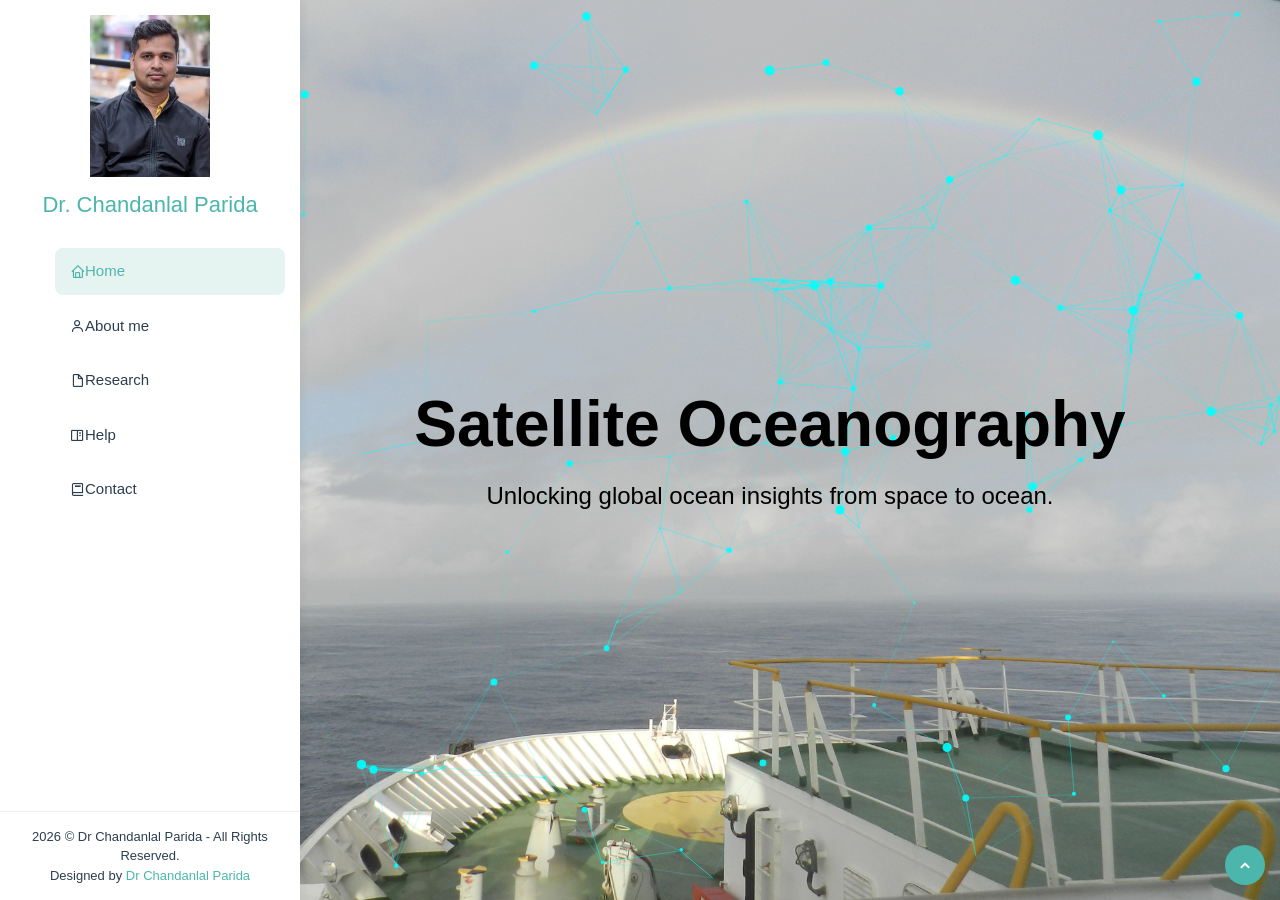
<file: index.html>
<!DOCTYPE html>
<html lang="en">

<head>
<meta charset="utf-8">
<meta content="width=device-width, initial-scale=1.0" name="viewport">
<title>Chandanlal Parida</title>  
<meta name="description" content="Oceanographer. Explore my portfolio, research output, resume, and contact details.">  
<meta property="og:title" content="Chandanlal Parida | Oceanographer">  
<meta property="og:description" content="Explore my portfolio, research output, resume, and contact details.">  
<meta property="og:image" content="assets/img/portfolio/DSCN9363.JPG">
<meta name="twitter:card" content="summary_large_image"> 

<!-- Favicons -->
<!--<link href="assets/img/favicon.png" rel="icon">
<link href="assets/img/apple-touch-icon.png" rel="apple-touch-icon">-->

<!-- Webfont: Nexus Sans Pro -->
<link href="https://db.onlinewebfonts.com/c/3d18c62185ee82746907f855396b52a5?family=Nexus+Sans+Pro" rel="stylesheet">

<!-- Vendor CSS Files -->
<link href="assets/vendor/bootstrap/css/bootstrap.min.css" rel="stylesheet">
<link href="assets/vendor/icofont/icofont.min.css" rel="stylesheet">
<link href="assets/vendor/boxicons/css/boxicons.min.css" rel="stylesheet">
<link href="assets/vendor/venobox/venobox.css" rel="stylesheet">
<link href="assets/vendor/owl.carousel/assets/owl.carousel.min.css" rel="stylesheet">
<link href="assets/vendor/aos/aos.css" rel="stylesheet">
<link rel="stylesheet" href="https://cdn.jsdelivr.net/npm/@fortawesome/fontawesome-free@6.5.0/css/all.min.css" />

<!-- Template Main CSS File -->
<link href="assets/css/style.css" rel="stylesheet">

<style>
  /* Hero Section */
  #hero {
    position: relative;
    width: 100%;
    height: 100vh;
    display: flex;
    justify-content: center;
    align-items: center;
    text-align: center;
    padding: 0 20px;
    overflow: hidden;
    background-color: #000; /* fallback if particles don't load */
  }

  #particles-js {
    position: absolute;
    top: 0;
    left: 0;
    width: 100%;
    height: 100%;
    z-index: 1;
  }

  .hero-container {
    position: relative;
    z-index: 2; /* above particles */
    color: #000;
    max-width: 900px;
    margin: auto;
    transform: translateX(130px); /* moves text slightly to the right */
  }

  #study-title {
    font-size: clamp(2rem, 6vw, 4rem);
    font-weight: 700;
    margin-bottom: 1rem;
    transition: opacity 0.5s ease-in-out;
  }

  #study-desc {
    font-size: clamp(1rem, 2.5vw, 1.5rem);
    max-width: 700px;
    line-height: 1.5;
    margin: 0 auto;
    transition: opacity 0.5s ease-in-out;
  }
</style>

</head>

<body>

<!-- ======= Header ======= -->
<header id="header">
  <div class="d-flex flex-column">

    <div class="profile">
      <img src="assets/img/portfolio/profile.jpeg" alt="Chandanlal Parida profile photo" class="img-fluid rounded-0" style="border: none; box-shadow: none;" loading="lazy" decoding="async">
      <h1 class="text-light"><a href="index.html">Dr. Chandanlal Parida</a></h1>
    </div>

    <nav class="nav-menu">
      <ul>
        <li class="active"><a href="index.html"><i class="bx bx-home"></i> <span>Home</span></a></li>
        <li><a href="About me.html"><i class="bx bx-user"></i> <span>About me</span></a></li>
        <li><a href="Research.html"><i class="bx bx-file-blank"></i> <span>Research</span></a></li>
        <li><a href="Help.html"><i class="bx bx-book-content"></i> Help</a></li>
        <li><a href="Contact.html"><i class="bx bx-book"></i> Contact</a></li>
        <!--<li><a href="contact.html"><i class="bx bx-envelope"></i> Contact</a></li>-->
      </ul>
    </nav>

    <button type="button" class="mobile-nav-toggle d-xl-none">
      <i class="icofont-navigation-menu"></i>
    </button>
  </div>
</header>

<!-- ======= Hero Section ======= -->
<section id="hero">
  <div id="particles-js"></div>
  <div class="hero-container">
    <h1 id="study-title">Satellite Oceanography</h1>
    <p id="study-desc">Unlocking global ocean insights from space to ocean.</p>
  </div>
</section>

<a href="#" class="back-to-top"><i class="icofont-simple-up"></i></a>

<!-- Vendor JS Files -->
<script src="assets/vendor/jquery/jquery.min.js"></script>
<script src="assets/vendor/bootstrap/js/bootstrap.bundle.min.js"></script>
<script src="assets/vendor/jquery.easing/jquery.easing.min.js"></script>
<script src="assets/vendor/php-email-form/validate.js"></script>
<script src="assets/vendor/waypoints/jquery.waypoints.min.js"></script>
<script src="assets/vendor/counterup/counterup.min.js"></script>
<script src="assets/vendor/isotope-layout/isotope.pkgd.min.js"></script>
<script src="assets/vendor/venobox/venobox.min.js"></script>
<script src="assets/vendor/owl.carousel/owl.carousel.min.js"></script>
<script src="assets/vendor/typed.js/typed.min.js"></script>
<script src="assets/vendor/aos/aos.js"></script>
<script src="assets/vendor/particles.js/particles.min.js"></script>

<script>
  const studies = [
    { title: "Oceanic Biophysical Interactions", desc: "Understanding the dynamic link between marine life and physical ocean processes." },
    { title: "Ocean Biogeochemistry", desc: "Tracking the chemical cycles that sustain ocean health and climate balance." },
    { title: "Marine Optics", desc: "Revealing how light interacts with the ocean to study clarity, productivity, and ecosystems." },
    { title: "Ocean Colour Remote Sensing", desc: "Detecting ocean health and productivity from satellite color signals." },
    { title: "Climate Change", desc: "Assessing oceans’ role in climate shifts and guiding adaptation strategies." },
    { title: "Bio‑optical & Coupled Ecosystem Modelling", desc: "Integrating light and biology to predict marine ecosystem responses." },
    { title: "Emerging & Advanced Ocean Observation", desc: "Harnessing next-gen drones for ultra-detailed, real-time ocean monitoring." }
  ];

  let index = 0;
  function showNextStudy() {
    const titleEl = document.getElementById("study-title");
    const descEl = document.getElementById("study-desc");
    titleEl.style.opacity = 0;
    descEl.style.opacity = 0;
    setTimeout(() => {
      titleEl.textContent = studies[index].title;
      descEl.textContent = studies[index].desc;
      titleEl.style.opacity = 1;
      descEl.style.opacity = 1;
      index = (index + 1) % studies.length;
    }, 500);
  }
  setInterval(showNextStudy, 5000);

  particlesJS('particles-js', {
    "particles": {
      "number": { "value": 80, "density": { "enable": true, "value_area": 800 } },
      "color": { "value": "#00ffff" },
      "shape": { "type": "circle" },
      "opacity": { "value": 0.9 },
      "size": { "value": 5, "random": true },
      "line_linked": { "enable": true, "distance": 150, "color": "#00ffff", "opacity": 0.8, "width": 1 },
      "move": { "enable": true, "speed": 6, "direction": "none", "out_mode": "out" }
    },
    "interactivity": {
      "detect_on": "canvas",
      "events": { "onhover": { "enable": true, "mode": "repulse" }, "onclick": { "enable": true, "mode": "push" }, "resize": true },
      "modes": { "repulse": { "distance": 200 }, "push": { "particles_nb": 4 } }
    },
    "retina_detect": true
  });
</script>

  <footer id="footer">
    <div class="container">
      <div class="copyright">
        <span id="year"></span> &copy; Dr Chandanlal Parida - All Rights Reserved.
      </div>
      <div class="credits">
        Designed by <a target="_blank" href="https://www.linkedin.com/in/chandanlal-parida-8a088a8b/">Dr Chandanlal Parida</a>
      </div>
    </div>
    <script>
      // JavaScript code to update the copyright year
      var today = new Date();
      var year = today.getFullYear();
      document.getElementById("year").innerHTML = year;
    </script>
  </footer>

</body>
</html>
</file>
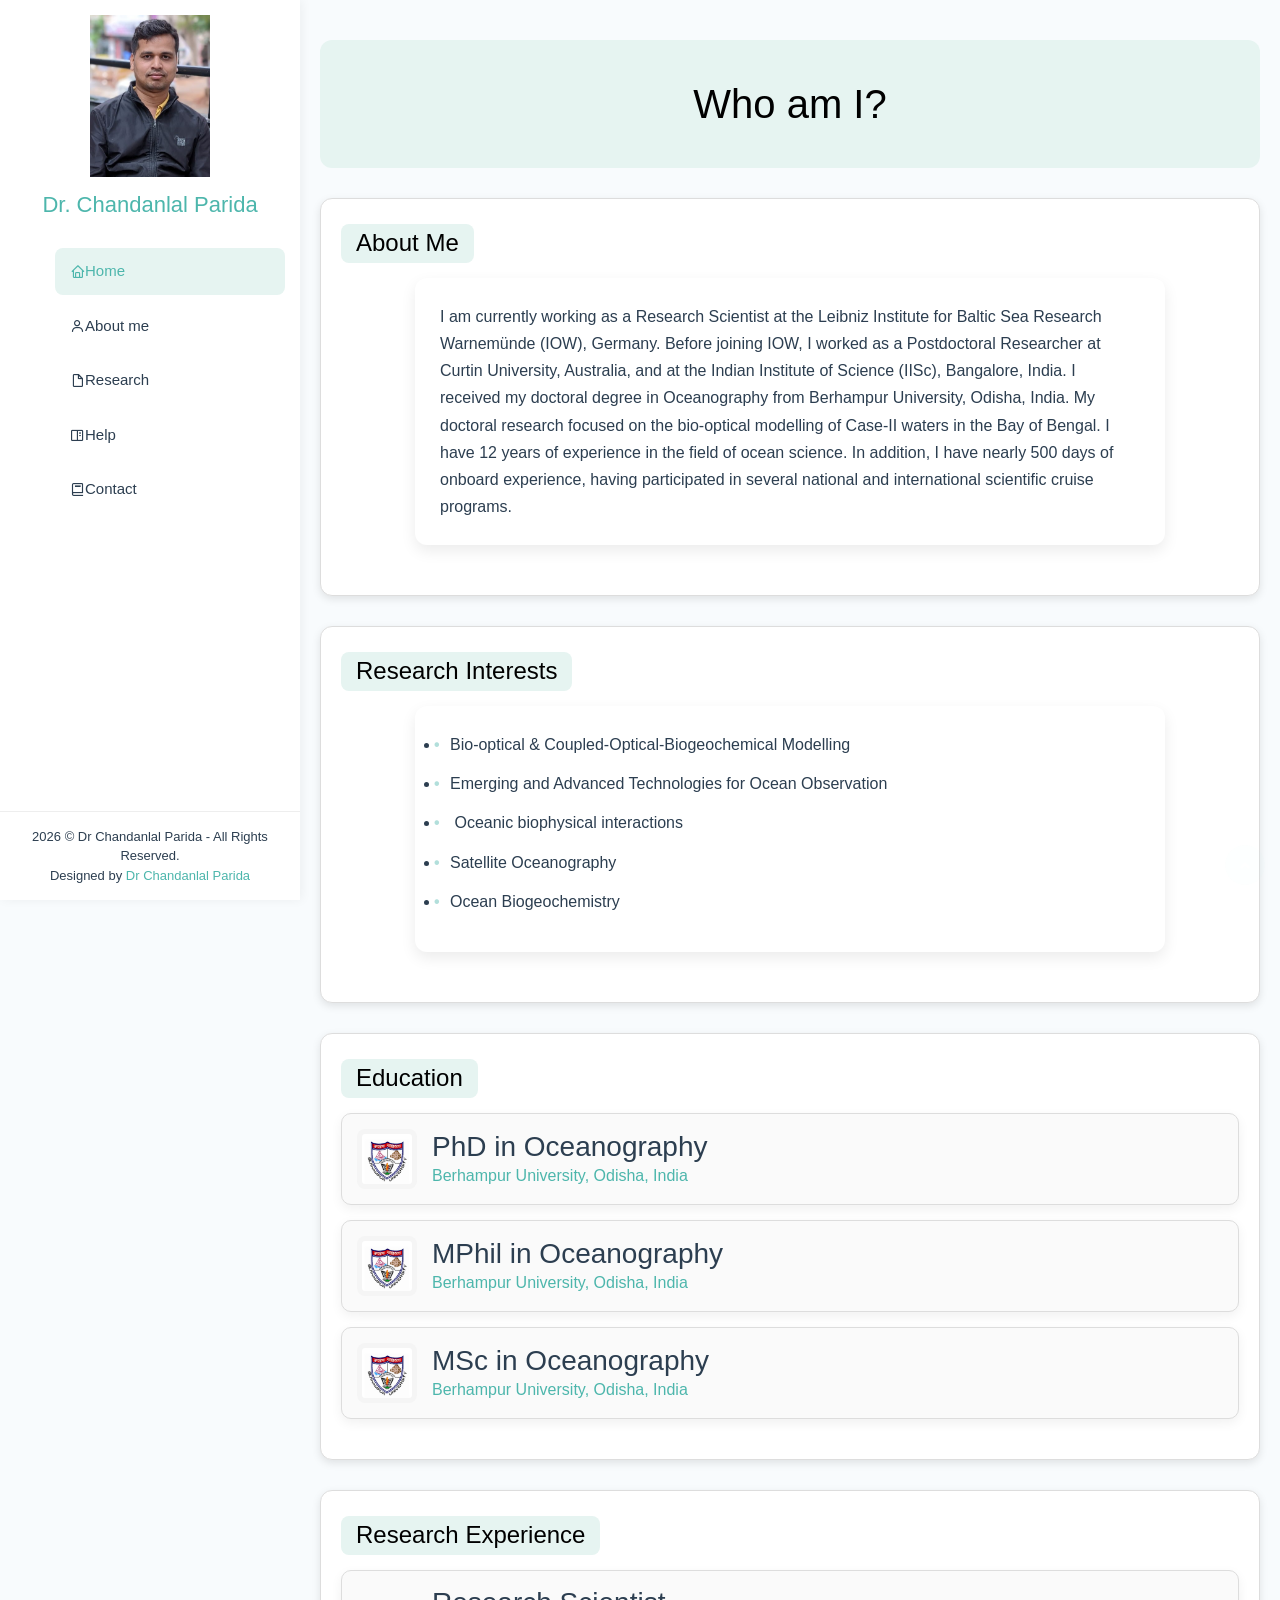
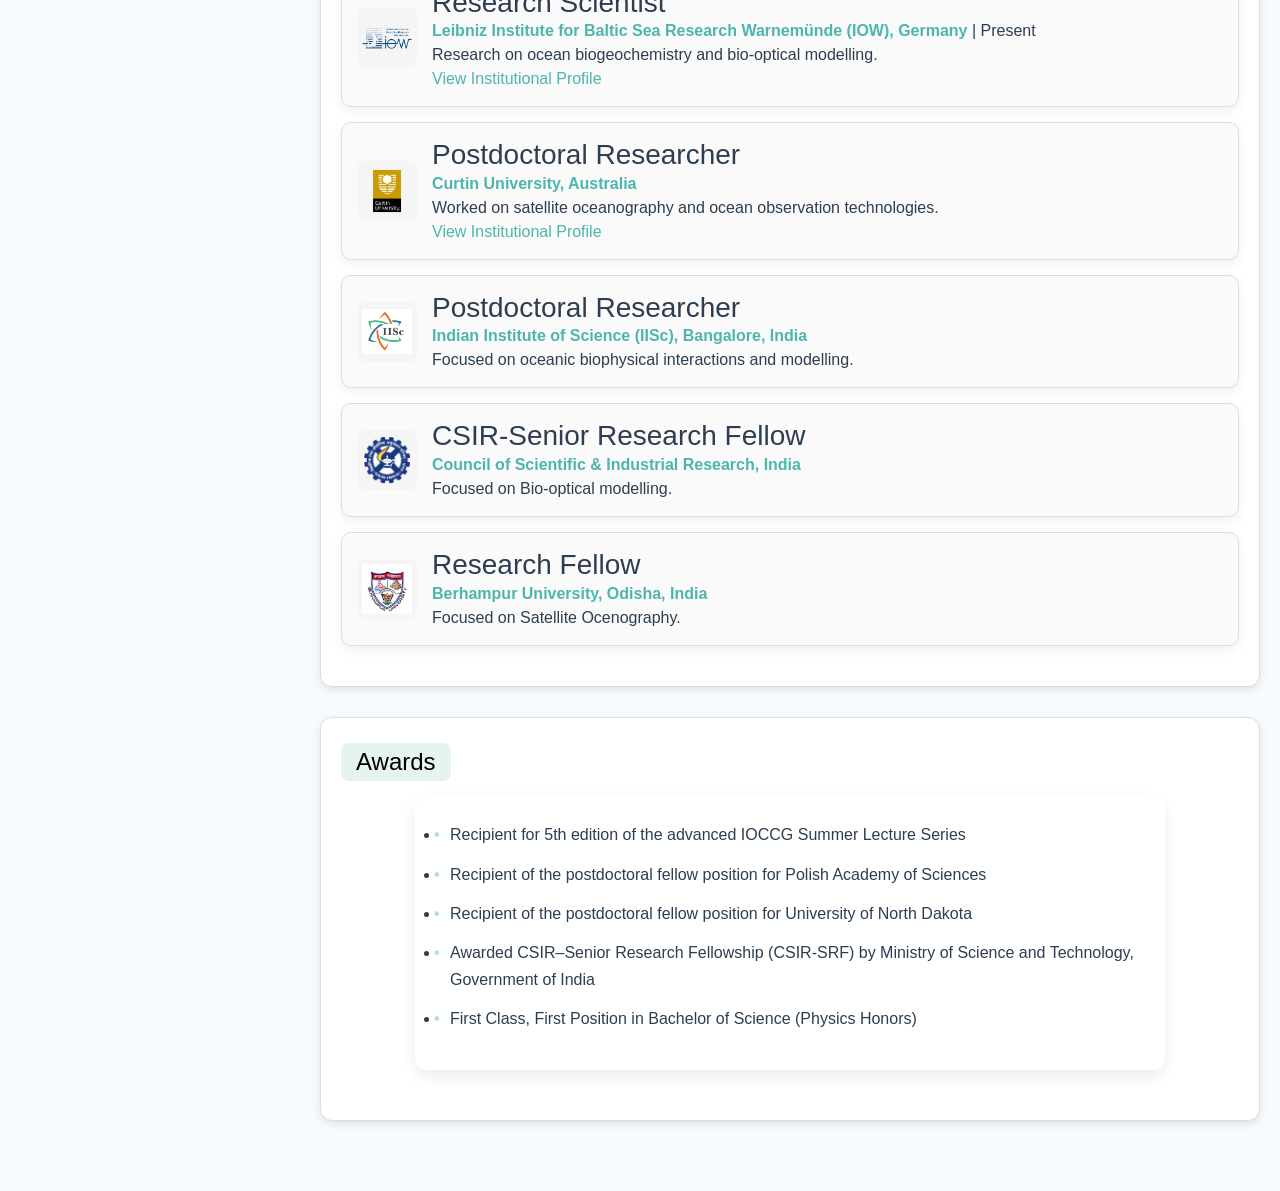
<file: About me.html>
<!DOCTYPE html>
<html lang="en">
<head>
  <meta charset="utf-8">
  <meta content="width=device-width, initial-scale=1.0" name="viewport">
  <title>About me | Dr Chandanlal Parida</title>  
  <meta name="description" content="About me of Dr Chandanlal Parida: education, experience, and affiliations.">
  <meta property="og:title" content="About me | Dr Chandanlal Parida">
  <meta property="og:description" content="Education, experience, and affiliations">
  <meta property="og:image" content="assets/img/profile.jpeg">
  <meta name="twitter:card" content="summary_large_image">
  <link href="assets/img/favicon.png" rel="icon">
  <link href="assets/img/favicon.png" rel="shortcut icon">
  <link href="assets/img/apple-touch-icon.png" rel="apple-touch-icon">  
  <link href="https://db.onlinewebfonts.com/c/3d18c62185ee82746907f855396b52a5?family=Nexus+Sans+Pro" rel="stylesheet">
  <link href="assets/vendor/bootstrap/css/bootstrap.min.css" rel="stylesheet">
  <link href="assets/vendor/icofont/icofont.min.css" rel="stylesheet">
  <link href="assets/vendor/boxicons/css/boxicons.min.css" rel="stylesheet">
  <link href="assets/vendor/venobox/venobox.css" rel="stylesheet">
  <link href="assets/vendor/owl.carousel/assets/owl.carousel.min.css" rel="stylesheet">
  <link href="assets/vendor/aos/aos.css" rel="stylesheet">
  <link rel="stylesheet" href="https://cdn.jsdelivr.net/npm/@fortawesome/fontawesome-free@6.5.0/css/all.min.css" />
  <link href="assets/css/style.css" rel="stylesheet">
  <link href="assets/css/beautify.css" rel="stylesheet">

  <style>
    /* ===== Banner for Main Heading ===== */
    .banner-heading {
      background-color: #e6f4f1; /* light highlight color */
      padding: 40px 20px;
      text-align: center;
      border-radius: 12px;
      margin-bottom: 30px;
    }
    .banner-heading h1 {
      color: #000;
      font-size: 2.5em;
      margin: 0;
    }

    /* ===== Highlight color for section headings ===== */
    .highlight-heading h2 {
      color: #000; /* text color */
      background-color: #e6f4f1; /* menu highlight color */
      display: inline-block;
      padding: 5px 15px;
      border-radius: 8px;
      font-size: 1.5em;
      margin-bottom: 15px;
    }

    /* ===== Content boxes ===== */
    .content-box {
      background-color: #ffffff;
      border: 1px solid #ddd;
      padding: 25px 20px;
      margin-bottom: 30px;
      border-radius: 12px;
      box-shadow: 0 3px 8px rgba(0,0,0,0.1);
    }

    /* ===== Education & cards spacing ===== */
    .education-item, .card {
      margin-bottom: 15px;
      padding: 15px;
      border: 1px solid #ddd;
      border-radius: 10px;
      background-color: #fafafa;
    }
/* ===== Research & cards spacing ===== */
 .education-item {
  display: flex;
  align-items: center;
  gap: 15px;
}

.education-item img {
  width: 60px;
  height: 60px;
  object-fit: contain;
}
    /* ===== Responsive Design ===== */
    @media (max-width: 1200px) {
      .banner-heading h1 { font-size: 2.2em; }
      .highlight-heading h2 { font-size: 1.4em; }
      .content-box { padding: 20px 15px; }
    }

    @media (max-width: 768px) {
      .banner-heading { padding: 30px 15px; }
      .banner-heading h1 { font-size: 1.8em; }
      .highlight-heading h2 { font-size: 1.2em; padding: 4px 12px; }
      .content-box { padding: 15px 10px; }
      .education-item, .card { padding: 12px; }
    }

    @media (max-width: 480px) {
      .banner-heading { padding: 25px 10px; }
      .banner-heading h1 { font-size: 1.5em; }
      .highlight-heading h2 { font-size: 1em; padding: 3px 8px; }
      .content-box { padding: 12px 8px; }
      .education-item, .card { padding: 10px; }
    }
  </style>
</head>

<body>
  <!-- ===== Mobile nav toggle button ===== -->
  <button type="button" class="mobile-nav-toggle d-xl-none"><i class="icofont-navigation-menu"></i></button>

  <!-- ===== Header ===== -->
  <header id="header">
    <div class="d-flex flex-column">
      <div class="profile">
        <img src="assets/img/portfolio/profile.jpeg" alt="Chandanlal Parida profile photo" class="img-fluid rounded-0" style="border: none; box-shadow: none;" loading="lazy" decoding="async">
        <h1 class="text-light"><a href="index.html">Dr. Chandanlal Parida</a></h1>
      </div>
      <nav class="nav-menu">
        <ul>
          <li><a href="index.html"><i class="bx bx-home"></i> <span>Home</span></a></li>
          <li class="active"><a href="About me.html"><i class="bx bx-user"></i> <span>About me</span></a></li>
          <li><a href="Research.html"><i class="bx bx-file-blank"></i> <span>Research</span></a></li>
          <li><a href="Help.html"><i class="bx bx-book-content"></i> Help</a></li>
          <li><a href="Contact.html"><i class="bx bx-book"></i> Contact</a></li>
        </ul>
      </nav>
      <button type="button" class="mobile-nav-toggle d-xl-none"><i class="icofont-navigation-menu"></i></button>
    </div>
  </header>

  <main id="main">

    <!-- ===== ABOUT ME PAGE ===== -->
    <section id="about" class="about-page">

      <!-- MAIN BANNER HEADING -->
      <section class="banner-heading" data-aos="fade-down" data-aos-duration="1200">
        <h1>Who am I?</h1>
      </section>

      <!-- ABOUT ME -->
      <div class="container content-box" data-aos="fade-up" data-aos-duration="1200">
        <div class="section-title highlight-heading">
          <h2>About Me</h2>
        </div>
        <p class="about-text">
          I am currently working as a Research Scientist at the Leibniz Institute for Baltic Sea Research Warnemünde (IOW), Germany. 
          Before joining IOW, I worked as a Postdoctoral Researcher at Curtin University, Australia, and at the Indian Institute of Science (IISc), Bangalore, India. 
          I received my doctoral degree in Oceanography from Berhampur University, Odisha, India. 

          My doctoral research focused on the bio-optical modelling of Case-II waters in the Bay of Bengal. 
          I have 12 years of experience in the field of ocean science. In addition, I have nearly 500 days of onboard experience, 
          having participated in several national and international scientific cruise programs.
        </p>
      </div>

      <!-- RESEARCH INTERESTS -->
      <div class="container content-box" data-aos="fade-up" data-aos-duration="1200" data-aos-delay="100">
        <div class="section-title highlight-heading">
          <h2>Research Interests</h2>
        </div>
        <ul class="list">
          <li>Bio‑optical & Coupled‑Optical‑Biogeochemical Modelling</li>
          <li>Emerging and Advanced Technologies for Ocean Observation</li>
          <li> Oceanic biophysical interactions</li>
          <li>Satellite Oceanography</li>
          <li>Ocean Biogeochemistry</li>
        </ul>
      </div>

      <!-- EDUCATION -->
      <div class="container content-box" data-aos="fade-up" data-aos-duration="1200" data-aos-delay="200">
        <div class="section-title highlight-heading">
          <h2>Education</h2>
        </div>
        <div class="education-item">
          <img src="assets/img/Berhampur_University_logo.jpg" alt="PhD Logo">
          <div>
            <h3>PhD in Oceanography</h3>
            <p><a href="https://buodisha.edu.in/" target="_blank">
    Berhampur University, Odisha, India </a>  
            </p>
          </div>
        </div>
        <div class="education-item">
          <img src="assets/img/Berhampur_University_logo.jpg" alt="MPhil Logo">
          <div>
            <h3>MPhil in Oceanography</h3>
             <p><a href="https://buodisha.edu.in/" target="_blank">
    Berhampur University, Odisha, India </a>  
            </p>
          </div>
        </div>
        <div class="education-item">
          <img src="assets/img/Berhampur_University_logo.jpg" alt="MSc Logo">
          <div>
            <h3>MSc in Oceanography</h3>
             <p><a href="https://buodisha.edu.in/" target="_blank">
    Berhampur University, Odisha, India </a>  
            </p>
          </div>
        </div>
      </div>

     <!-- RESEARCH EXPERIENCE -->
<div class="container content-box" data-aos="fade-up" data-aos-duration="1200" data-aos-delay="300">
  <div class="section-title highlight-heading">
    <h2>Research Experience</h2>
  </div>

  <div class="education-item">
    <img src="assets/img/iow_logo.png" alt="IOW Logo">
    <div>
      <h3>Research Scientist</h3>
      <p><strong><a href="https://www.iow.de/en_index.html" target="_blank">
    Leibniz Institute for Baltic Sea Research Warnemünde (IOW), Germany </a> </strong>| Present</p>
        <p>Research on ocean biogeochemistry and bio-optical modelling.</p>
      <p> <a href="https://www.iow.de/chandanlal-parida-en.html" target="_blank"> View Institutional Profile </a>
    </div>
  </div>

  <div class="education-item">
    <img src="assets/img/Curtin_logo.png" alt="Curtin Logo">
    <div>
      <h3>Postdoctoral Researcher</h3>
      <p><strong><a href="https://www.curtin.edu.au/" target="_blank">
    Curtin University, Australia </a> </strong></p>      
      <p>Worked on satellite oceanography and ocean observation technologies.</p>
       <p> <a href="https://staffportal.curtin.edu.au/staff/profile/view/chandanlal-parida-ba6b8c7e/" target="_blank"> View Institutional Profile </a>
    </div>
  </div>

  <div class="education-item">
    <img src="assets/img/IISc_Logo.jpg" alt="IISc Logo">
    <div>
      <h3>Postdoctoral Researcher</h3>
      <p><strong><a href="https://iisc.ac.in/" target="_blank">
    Indian Institute of Science (IISc), Bangalore, India </a> </strong></p>  
      <p>Focused on oceanic biophysical interactions and modelling.</p>
    </div>
  </div>
  
  <div class="education-item">
    <img src="assets/img/csir.png" alt="Csir Logo">
    <div>
      <h3>CSIR-Senior Research Fellow</h3>
      <p><strong><a href="https://www.csir.res.in/en" target="_blank">
    Council of Scientific & Industrial Research, India </a> </strong></p>  
      <p>Focused on Bio-optical modelling.</p>
    </div>
  </div>

  <div class="education-item">
    <img src="assets/img/Berhampur_University_logo.jpg" alt="BU Logo">
    <div>
      <h3>Research Fellow</h3>
      <p><strong><a href="https://buodisha.edu.in/" target="_blank">
    Berhampur University, Odisha, India </a> </strong></p>
      <p>Focused on Satellite Ocenography.</p>
    </div>
  </div>



</div>

</div>
      <!-- AWARDS -->
      <div class="container content-box" data-aos="fade-up" data-aos-duration="1200" data-aos-delay="400">
        <div class="section-title highlight-heading">
          <h2>Awards</h2>
        </div>
        <ul class="list">
          <li>Recipient for 5th edition of the advanced IOCCG Summer Lecture Series</li>
          <li>Recipient of the postdoctoral fellow position for Polish Academy of Sciences </li>
          <li>Recipient of the postdoctoral fellow position for University of North Dakota</li>
          <li>Awarded CSIR–Senior Research Fellowship (CSIR‑SRF) by Ministry of Science and Technology, Government of India</li>
          <li>First Class, First Position in Bachelor of Science (Physics Honors) </li>
        </ul>
      </div>

    </section>
  </main>

  <footer id="footer">
    <div class="container">
      <div class="copyright">
        <span id="year"></span> &copy; Dr Chandanlal Parida - All Rights Reserved.
      </div>
      <div class="credits">
        Designed by <a target="_blank" href="https://www.linkedin.com/in/ronygolder/">Dr Chandanlal Parida</a>
      </div>
    </div>
    <script>
      var today = new Date();
      var year = today.getFullYear();
      document.getElementById("year").innerHTML = year;
    </script>
  </footer>

  <a href="#" class="back-to-top"><i class="icofont-simple-up"></i></a>

  <!-- Vendor JS Files -->
  <script src="assets/vendor/jquery/jquery.min.js"></script>
  <script src="assets/vendor/bootstrap/js/bootstrap.bundle.min.js"></script>
  <script src="assets/vendor/jquery.easing/jquery.easing.min.js"></script>
  <script src="assets/vendor/php-email-form/validate.js"></script>
  <script src="assets/vendor/waypoints/jquery.waypoints.min.js"></script>
  <script src="assets/vendor/counterup/counterup.min.js"></script>
  <script src="assets/vendor/isotope-layout/isotope.pkgd.min.js"></script>
  <script src="assets/vendor/venobox/venobox.min.js"></script>
  <script src="assets/vendor/owl.carousel/owl.carousel.min.js"></script>
  <script src="assets/vendor/typed.js/typed.min.js"></script>
  <script src="assets/vendor/aos/aos.js"></script>
  <script src="assets/vendor/particles.js/particles.min.js"></script>
  <script src="assets/js/main.js"></script>
  <script src="script.js"></script>

  <!-- Initialize AOS -->
  <script>
    AOS.init({
      once: true, // animation happens only once
      easing: 'ease-in-out',
      duration: 1200
    });
  </script>
</body>
</html>
</file>
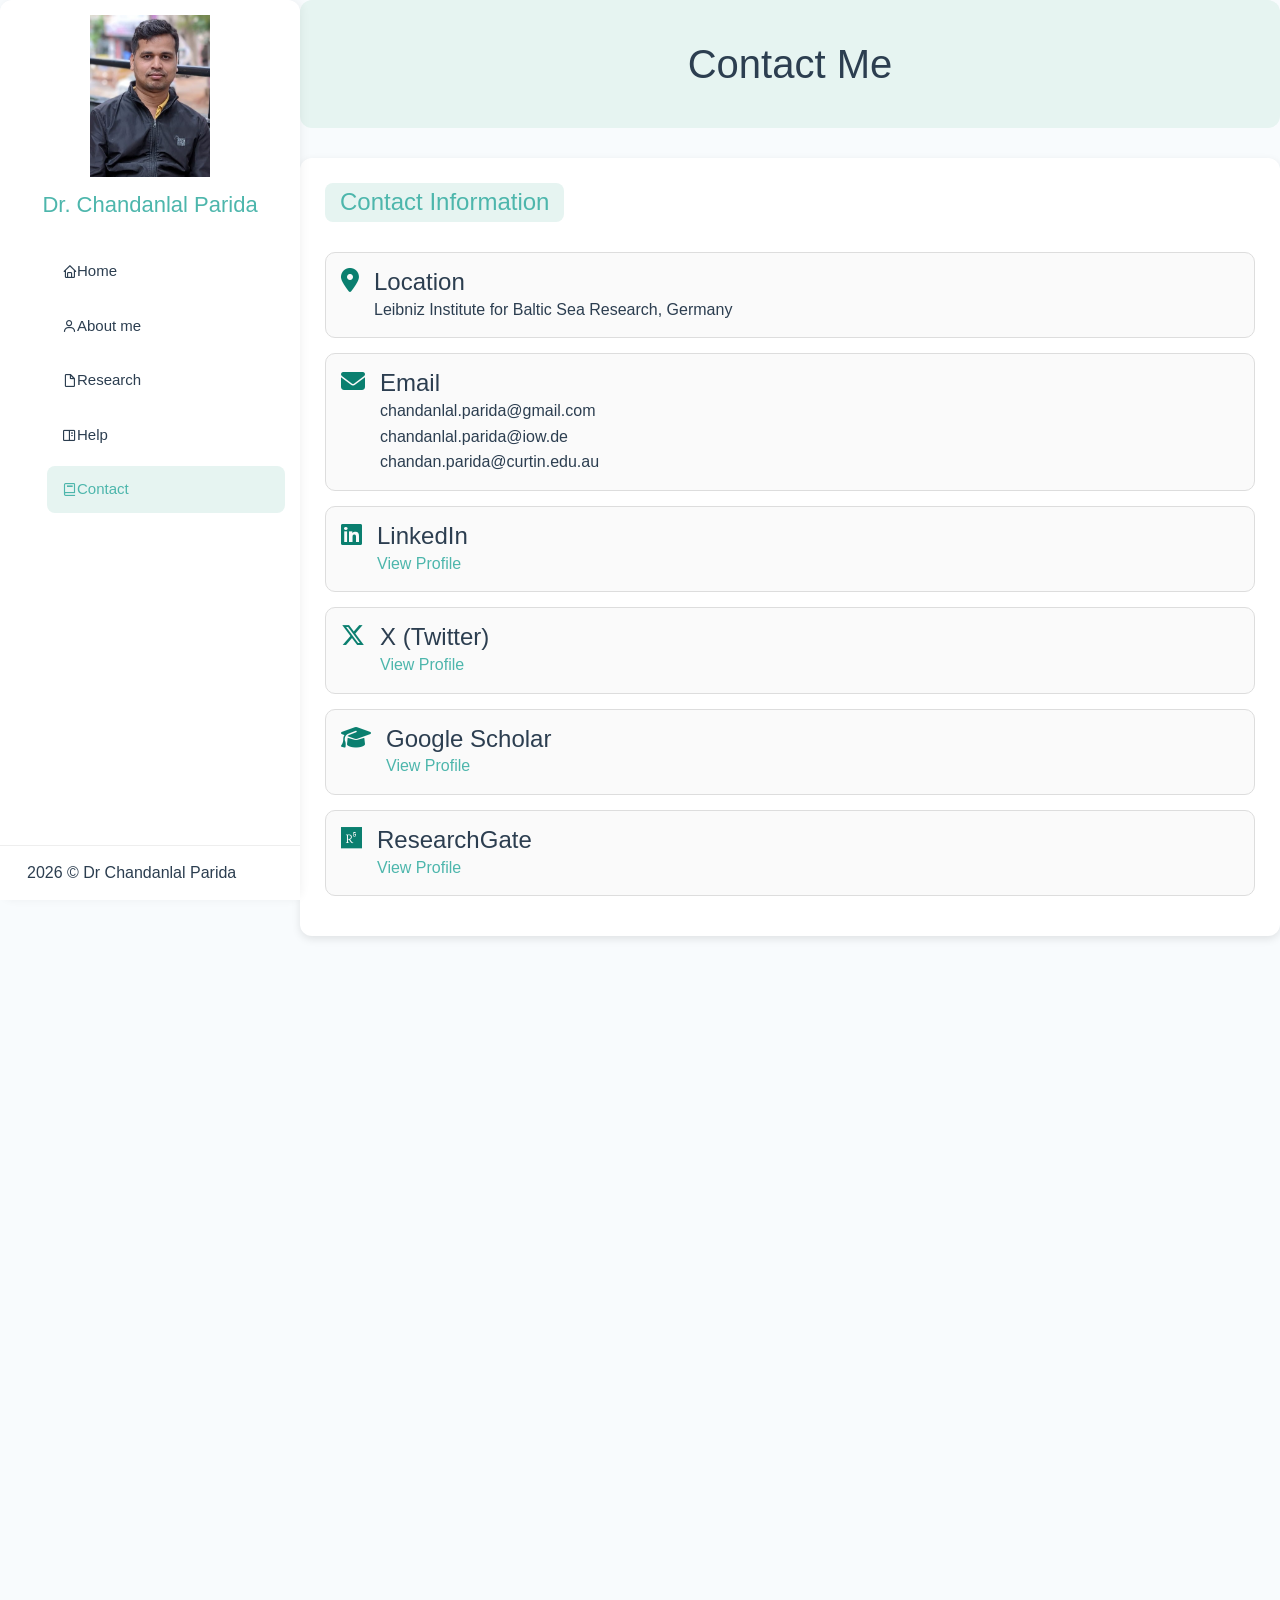
<file: Contact.html>
<!DOCTYPE html>
<html lang="en">

<head>
  <meta charset="utf-8">
  <meta name="viewport" content="width=device-width, initial-scale=1.0">
  <title>Help | Dr Chandanlal Parida</title>

  <!-- Fonts & CSS -->
  <link href="https://db.onlinewebfonts.com/c/3d18c62185ee82746907f855396b52a5?family=Nexus+Sans+Pro" rel="stylesheet">
  <link href="assets/vendor/bootstrap/css/bootstrap.min.css" rel="stylesheet">
  <link href="assets/vendor/icofont/icofont.min.css" rel="stylesheet">
  <link href="assets/vendor/boxicons/css/boxicons.min.css" rel="stylesheet">
  <link href="assets/vendor/venobox/venobox.css" rel="stylesheet">
  <link href="assets/vendor/owl.carousel/assets/owl.carousel.min.css" rel="stylesheet">
  <link href="assets/vendor/aos/aos.css" rel="stylesheet">
  <link href="https://cdn.jsdelivr.net/npm/@fortawesome/fontawesome-free@6.5.0/css/all.min.css" rel="stylesheet">
  <link href="https://cdn.jsdelivr.net/npm/bootstrap@5.1.3/dist/css/bootstrap.min.css" rel="stylesheet">

  <!-- Your main CSS -->
  <link href="assets/css/style.css" rel="stylesheet">
  <link href="assets/css/beautify.css" rel="stylesheet">
</head>

<!-- ✅ IMPORTANT: add help-page class -->
<body class="help-page">

  <!-- Mobile nav toggle -->
  <button type="button" class="mobile-nav-toggle d-xl-none">
    <i class="icofont-navigation-menu"></i>
  </button>

  <!-- ======= Sidebar Header ======= -->
  <header id="header">
    <div class="d-flex flex-column">
      <div class="profile">
        <img src="assets/img/portfolio/profile.jpeg"
             alt="Chandanlal Parida profile photo"
             class="img-fluid rounded-0"
             style="border: none; box-shadow: none;"
             loading="lazy">

        <h1 class="text-light">
          <a href="index.html">Dr. Chandanlal Parida</a>
        </h1>

        <nav class="nav-menu">
          <ul>
            <li><a href="index.html"><i class="bx bx-home"></i> Home</a></li>
            <li><a href="About me.html"><i class="bx bx-user"></i> About me</a></li>
            <li><a href="Research.html"><i class="bx bx-file-blank"></i> Research</a></li>
            <li><a href="Help.html"><i class="bx bx-book-content"></i> Help</a></li>
            <li class="active"><a href="Contact.html"><i class="bx bx-book"></i> Contact</a></li>
          </ul>
        </nav>
      </div>
    </div>
  </header>
<style>
    .banner-heading {
      background-color: #e6f4f1;
      padding: 40px 20px;
      text-align: center;
      border-radius: 12px;
      margin-bottom: 30px;
    }

    .highlight-heading h2 {
      background-color: #e6f4f1;
      padding: 5px 15px;
      border-radius: 8px;
      display: inline-block;
    }

    .content-box {
      background: #fff;
      padding: 25px;
      border-radius: 12px;
      box-shadow: 0 3px 8px rgba(0,0,0,0.1);
      margin-bottom: 30px;
    }

    /* Contact Info Cards */
    .contact-item {
      display: flex;
      gap: 15px;
      margin-bottom: 15px;
      padding: 15px;
      border: 1px solid #ddd;
      border-radius: 10px;
      background: #fafafa;
    }

    .contact-item i {
      font-size: 24px;
      color: #0a7f6f;
    }

    /* Form */
    .form-control {
      border-radius: 8px;
      margin-bottom: 15px;
    }

    .btn-submit {
      background: #0a7f6f;
      color: #fff;
      border-radius: 8px;
      padding: 10px 20px;
      border: none;
    }

    .btn-submit:hover {
      background: #08665a;
    }
   .content-box p {
  line-height: 1.6;
  text-align: justify;
}
  </style>
 

  <!-- ===== Main ===== -->
<main id="main">

  <!-- Banner -->
  <section class="banner-heading">
    <h1>Contact Me</h1>
  </section>

  <!-- Contact Info -->
  <div class="container content-box" data-aos="fade-up">
    <div class="section-title highlight-heading">
      <h2>Contact Information</h2>
    </div>

    <div class="contact-item">
      <i class="fas fa-map-marker-alt"></i>
      <div>
        <h4>Location</h4>
        <p>Leibniz Institute for Baltic Sea Research, Germany</p>
      </div>
    </div>

    <div class="contact-item">
      <i class="fas fa-envelope"></i>
      <div>
        <h4>Email</h4>
        <p>chandanlal.parida@gmail.com</p>
        <p>chandanlal.parida@iow.de</p>
        <p>chandan.parida@curtin.edu.au</p>
      </div>
    </div>

    <div class="contact-item">
      <i class="fab fa-linkedin"></i>
      <div>
        <h4>LinkedIn</h4>
        <p><a href="https://www.linkedin.com/in/chandanlal-parida-8a088a8b/" target="_blank">View Profile</a></p>
      </div>
    </div>

  <div class="contact-item">
  <i class="fab fa-x-twitter"></i>
  <div>
    <h4>X (Twitter)</h4>
    <p><a href="https://x.com/ChandanOrbits" target="_blank">View Profile</a></p>
  </div>
</div>

<div class="contact-item">
  <i class="fas fa-graduation-cap"></i>
  <div>
    <h4>Google Scholar</h4>
    <p><a href="https://scholar.google.com/citations?user=JEd0PIAAAAAJ&hl=en" target="_blank">View Profile</a></p>
  </div>
</div>

<div class="contact-item">
  <i class="fab fa-researchgate"></i>
  <div>
    <h4>ResearchGate</h4>
    <p><a href="https://www.researchgate.net/profile/Chandanlal-Parida-2" target="_blank">View Profile</a></p>
  </div>
</div>
</div>
  <!-- Contact Form -->
  <div class="container content-box" data-aos="fade-up">
    <div class="section-title highlight-heading">
      <h2>Send a Message</h2>
    </div>

    <form>
      <input type="text" class="form-control" placeholder="Your Name" required>
      <input type="email" class="form-control" placeholder="Your Email" required>
      <input type="text" class="form-control" placeholder="Subject">
      <textarea class="form-control" rows="5" placeholder="Message" required></textarea>
      <button type="submit" class="btn-submit">Send Message</button>
    </form>
  </div>

  <div class="container content-box" data-aos="fade-up">

  <div class="section-title highlight-heading">
    <h2>Acknowledgement & Disclaimer</h2>
  </div>

  <p>
    This website has been developed as an educational resource to support students and early-career researchers in the field of oceanography and related disciplines.
  </p>

  <p>
    All datasets, software tools, and download links provided on this platform are publicly available and belong to their respective organizations and agencies. Proper credit is given to the original data providers and developers.
  </p>

  <p>
    I would like to acknowledge and thank various international and national agencies, including NASA, Copernicus Marine Service, and other open-source communities, for making their data, tools, and resources freely accessible to the scientific community.
  </p>

  <p>
    This website is intended solely for educational and informational purposes. Users are encouraged to visit the official websites of the respective organizations for detailed information, data usage policies, and licensing terms.
  </p>

  <p>
    The content presented here does not claim ownership of any external data or software resources. All rights remain with the respective providers.
  </p>

</div>

</main>

<!-- Footer -->
<footer id="footer">
  <div class="container">
    <span id="year"></span> © Dr Chandanlal Parida
  </div>
</footer>

<script>
  document.getElementById("year").innerHTML = new Date().getFullYear();
</script>

<script src="assets/vendor/bootstrap/js/bootstrap.bundle.min.js"></script>
<script src="assets/vendor/aos/aos.js"></script>
<script>
  AOS.init({ duration: 1200 });
</script>

</body>
</file>
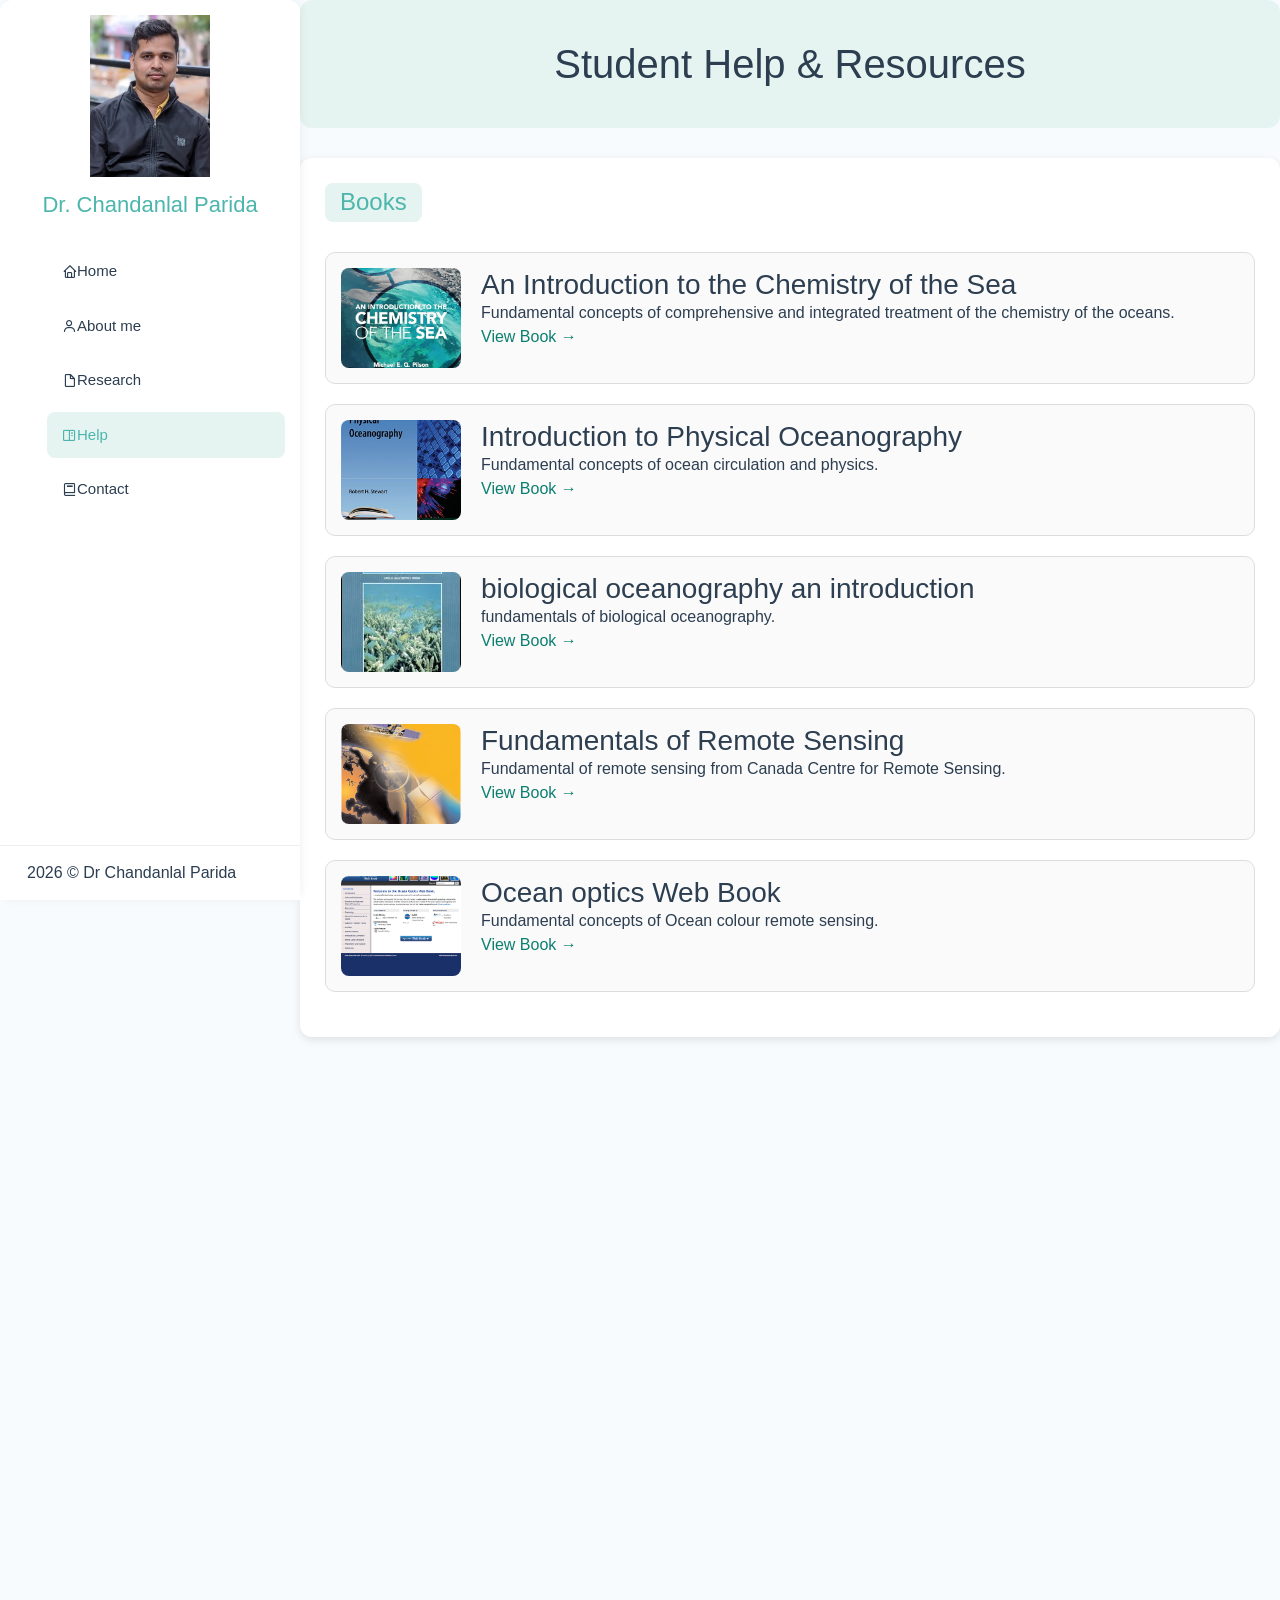
<file: Help.html>
<!DOCTYPE html>
<html lang="en">

<head>
  <meta charset="utf-8">
  <meta name="viewport" content="width=device-width, initial-scale=1.0">
  <title>Help | Dr Chandanlal Parida</title>

  <!-- Fonts & CSS -->
  <link href="https://db.onlinewebfonts.com/c/3d18c62185ee82746907f855396b52a5?family=Nexus+Sans+Pro" rel="stylesheet">
  <link href="assets/vendor/bootstrap/css/bootstrap.min.css" rel="stylesheet">
  <link href="assets/vendor/icofont/icofont.min.css" rel="stylesheet">
  <link href="assets/vendor/boxicons/css/boxicons.min.css" rel="stylesheet">
  <link href="assets/vendor/venobox/venobox.css" rel="stylesheet">
  <link href="assets/vendor/owl.carousel/assets/owl.carousel.min.css" rel="stylesheet">
  <link href="assets/vendor/aos/aos.css" rel="stylesheet">
  <link href="https://cdn.jsdelivr.net/npm/@fortawesome/fontawesome-free@6.5.0/css/all.min.css" rel="stylesheet">
  <link href="https://cdn.jsdelivr.net/npm/bootstrap@5.1.3/dist/css/bootstrap.min.css" rel="stylesheet">

  <!-- Your main CSS -->
  <link href="assets/css/style.css" rel="stylesheet">
  <link href="assets/css/beautify.css" rel="stylesheet">
</head>

<!-- ✅ IMPORTANT: add help-page class -->
<body class="help-page">

  <!-- Mobile nav toggle -->
  <button type="button" class="mobile-nav-toggle d-xl-none">
    <i class="icofont-navigation-menu"></i>
  </button>

  <!-- ======= Sidebar Header ======= -->
  <header id="header">
    <div class="d-flex flex-column">
      <div class="profile">
        <img src="assets/img/portfolio/profile.jpeg"
             alt="Chandanlal Parida profile photo"
             class="img-fluid rounded-0"
             style="border: none; box-shadow: none;"
             loading="lazy">

        <h1 class="text-light">
          <a href="index.html">Dr. Chandanlal Parida</a>
        </h1>

        <nav class="nav-menu">
          <ul>
            <li><a href="index.html"><i class="bx bx-home"></i> Home</a></li>
            <li><a href="About me.html"><i class="bx bx-user"></i> About me</a></li>
            <li><a href="Research.html"><i class="bx bx-file-blank"></i> Research</a></li>
            <li class="active"><a href="Help.html"><i class="bx bx-book-content"></i> Help</a></li>
            <li><a href="Contact.html"><i class="bx bx-book"></i> Contact</a></li>
          </ul>
        </nav>
      </div>
    </div>
  </header>

  <style>
    /* ===== Banner ===== */
    .banner-heading {
      background-color: #e6f4f1;
      padding: 40px 20px;
      text-align: center;
      border-radius: 12px;
      margin-bottom: 30px;
    }

    /* ===== Section Title ===== */
    .highlight-heading h2 {
      background-color: #e6f4f1;
      padding: 5px 15px;
      border-radius: 8px;
      display: inline-block;
    }

    /* ===== Content Box ===== */
    .content-box {
      background: #fff;
      padding: 25px;
      border-radius: 12px;
      box-shadow: 0 3px 8px rgba(0,0,0,0.1);
      margin-bottom: 30px;
    }

    /* ===== Resource Cards ===== */
    .resource-item {
      display: flex;
      gap: 20px;
      padding: 15px;
      border: 1px solid #ddd;
      border-radius: 10px;
      background: #fafafa;
      margin-bottom: 20px;
      transition: 0.3s;
    }

    .resource-item:hover {
      transform: translateY(-4px);
      box-shadow: 0 6px 18px rgba(0,0,0,0.1);
    }

    .resource-item img {
      width: 120px;
      height: 100px;
      object-fit: cover;
      border-radius: 8px;
    }

    .resource-item div {
      flex: 1;
    }

    .resource-link {
      color: #0a7f6f;
      text-decoration: none;
      font-weight: 500;
    }

    .resource-link:hover {
      text-decoration: underline;
    }

    /* ===== Mobile ===== */
    @media (max-width: 768px) {
      .resource-item {
        flex-direction: column;
      }

      .resource-item img {
        width: 100%;
        height: auto;
      }
    }
  </style>
</head>

<body>

<!-- Mobile nav -->
<button type="button" class="mobile-nav-toggle d-xl-none">
  <i class="icofont-navigation-menu"></i>
</button>


<!-- ===== Main ===== -->
<main id="main">

  <!-- Banner -->
  <section class="banner-heading">
    <h1>Student Help & Resources</h1>
  </section>

  <!-- 📚 BOOKS -->
  <div class="container content-box" data-aos="fade-up">
    <div class="section-title highlight-heading">
      <h2>Books</h2>
    </div>

    <div class="resource-item">
      <img src="assets/img/Marine_chemistry.jpg" alt="">
      <div>
        <h3>An Introduction to the Chemistry of the Sea</h3>
        <p>Fundamental concepts of comprehensive and integrated treatment of the chemistry of the oceans.</p>        
        <a href="https://science.whoi.edu/users/mcgillic/cruises/TN376/cruiseshare/Morton%20lab/Texts/Introduction%20to%20the%20Chemistry%20of%20the%20Sea%202e%20-%20Pilson.pdf" target="_blank" class="resource-link">View Book →</a>
      </div>
    </div>
     <div class="resource-item">
      <img src="assets/img/Oceanography_01_book.png" alt="">
      <div>
        <h3>Introduction to Physical Oceanography</h3>
        <p>Fundamental concepts of ocean circulation and physics.</p>        
        <a href="https://www.uv.es/hegigui/Kasper/por%20Robert%20H%20Stewart.pdf" target="_blank" class="resource-link">View Book →</a>
      </div>
    </div>
    <div class="resource-item">
      <img src="assets/img/biological_oceanography.jpg" alt="">
      <div>
        <h3>biological oceanography an introduction</h3>
        <p>fundamentals of biological oceanography.</p>        
        <a href="https://www.cec.org/files/sem/20231030/aaa002.pdf" target="_blank" class="resource-link">View Book →</a>
      </div>
    </div>
    <div class="resource-item">
      <img src="assets/img/Remotesensing.png" alt="">
      <div>
        <h3>Fundamentals of Remote Sensing</h3>
        <p>Fundamental of remote sensing from Canada Centre for Remote Sensing.</p>        
        <a href="https://www.oceanopticsbook.info/view/introduction/overview" target="_blank" class="resource-link">View Book →</a>
      </div>
    </div>
    <div class="resource-item">
      <img src="assets/img/ocean_optics_book.png" alt="">
      <div>
        <h3>Ocean optics Web Book</h3>
        <p>Fundamental concepts of Ocean colour remote sensing.</p>        
        <a href="https://www.oceanopticsbook.info/view/introduction/overview" target="_blank" class="resource-link">View Book →</a>
      </div>
    </div>
  </div>

  <!-- 🛰 Satellite Data -->
  <div class="container content-box" data-aos="fade-up">
    <div class="section-title highlight-heading">
      <h2>Satellite Data Download</h2>
    </div>

    <div class="resource-item">
      <img src="assets/img/Nasa_oceancolour.png" alt="">
      <div>
        <h3>NASA OceanColor</h3>
        <p>Download MODIS, VIIRS ocean color data.</p>
        <a href="https://oceancolor.gsfc.nasa.gov/" target="_blank" class="resource-link">Visit →</a>
      </div>
    </div>

    <div class="resource-item">
      <img src="assets/img/Copernicus.png" alt="">
      <div>
        <h3>Copernicus Marine Service</h3>
        <p>Access global ocean and biogeochemical data.</p>
        <a href="https://marine.copernicus.eu/" target="_blank" class="resource-link">Visit →</a>
      </div>
    </div>

     <div class="resource-item">
      <img src="assets/img/apdrc.jpg" alt="">
      <div>
        <h3>Asia-Pacific Data Research Center</h3>
        <p>Access climate data and products.</p>
        <a href="https://apdrc.soest.hawaii.edu/" target="_blank" class="resource-link">Visit →</a>
      </div>
    </div>
  </div>

  <!-- 📊 Data Analysis -->
  <div class="container content-box" data-aos="fade-up">
    <div class="section-title highlight-heading">
      <h2>Data Analysis and Visualization Software</h2>
    </div>

    <div class="resource-item">
      <img src="assets/img/python.png" alt="">
      <div>
        <h3>Python (NumPy, xarray)</h3>
        <p>Used for ocean data processing and modelling.</p>
        <a href="https://www.python.org/" target="_blank" class="resource-link">Learn →</a>
      </div>
    </div>
    <div class="resource-item">
      <img src="assets/img/matlab.png" alt="">
      <div>
        <h3>MATLAB</h3>
        <p>Scientific computing and visualization platform.</p>
        <a href="https://www.mathworks.com/" target="_blank" class="resource-link">Visit →</a>
      </div>
    </div>
    <div class="resource-item">
      <img src="assets/img/R_logo.png" alt="">
      <div>
        <h3>R</h3>
        <p>R is a free software environment for statistical computing and graphics. </p>
        <a href="https://www.r-project.org/" target="_blank" class="resource-link">Visit →</a>
      </div>
    </div>
      <div class="resource-item">
      <img src="assets/img/ODV.png" alt="">
      <div>
        <h3>Ocean Data View (ODV)</h3>
        <p> interactive exploration, analysis and visualization of oceanographic and other geo-referenced profile, time-series, trajectory or sequence data.</p>
        <a href="https://odv.awi.de/" target="_blank" class="resource-link">Visit →</a>
      </div>
    </div>
    <div class="resource-item">
      <img src="assets/img/grapher.jpg" alt="">
      <div>
        <h3>Grapher</h3>
        <p> Data visualization software</p>
        <a href="https://www.goldensoftware.com/products/grapher/" target="_blank" class="resource-link">Visit →</a>
      </div>
    </div>
  </div>
  
  <!-- 🧰 Other Tools -->
  <div class="container content-box" data-aos="fade-up">
    <div class="section-title highlight-heading">
      <h2>Other Useful Tools</h2>
    </div>

    <div class="resource-item">
      <img src="assets/img/qgis.png" alt="">
      <div>
        <h3>QGIS</h3>
        <p>Open-source GIS software for spatial analysis.</p>
        <a href="https://qgis.org/" target="_blank" class="resource-link">Download →</a>
      </div>
    </div>
    <div class="resource-item">
      <img src="assets/img/google_engine.png" alt="">
      <div>
        <h3>Google Earth Engine</h3>
        <p>Platform for Earth science data & analysis.</p>
        <a href="https://earthengine.google.com/" target="_blank" class="resource-link">Download →</a>
      </div>
    </div>
    <div class="resource-item">
      <img src="assets/img/google_earth_pro.png" alt="">
      <div>
        <h3>Google Earth Pro</h3>
        <p>Create and collaborate on immersive, data-driven maps</p>
        <a href="https://earth.google.com/" target="_blank" class="resource-link">Download →</a>
      </div>
    </div>
  </div>

</main>

<!-- Footer -->
<footer id="footer">
  <div class="container">
    <span id="year"></span> © Dr Chandanlal Parida
  </div>
</footer>

<script>
  document.getElementById("year").innerHTML = new Date().getFullYear();
</script>

<script src="assets/vendor/bootstrap/js/bootstrap.bundle.min.js"></script>
<script src="assets/vendor/aos/aos.js"></script>
<script>
  AOS.init({ duration: 1200 });
</script>

</body>
</html>
</file>
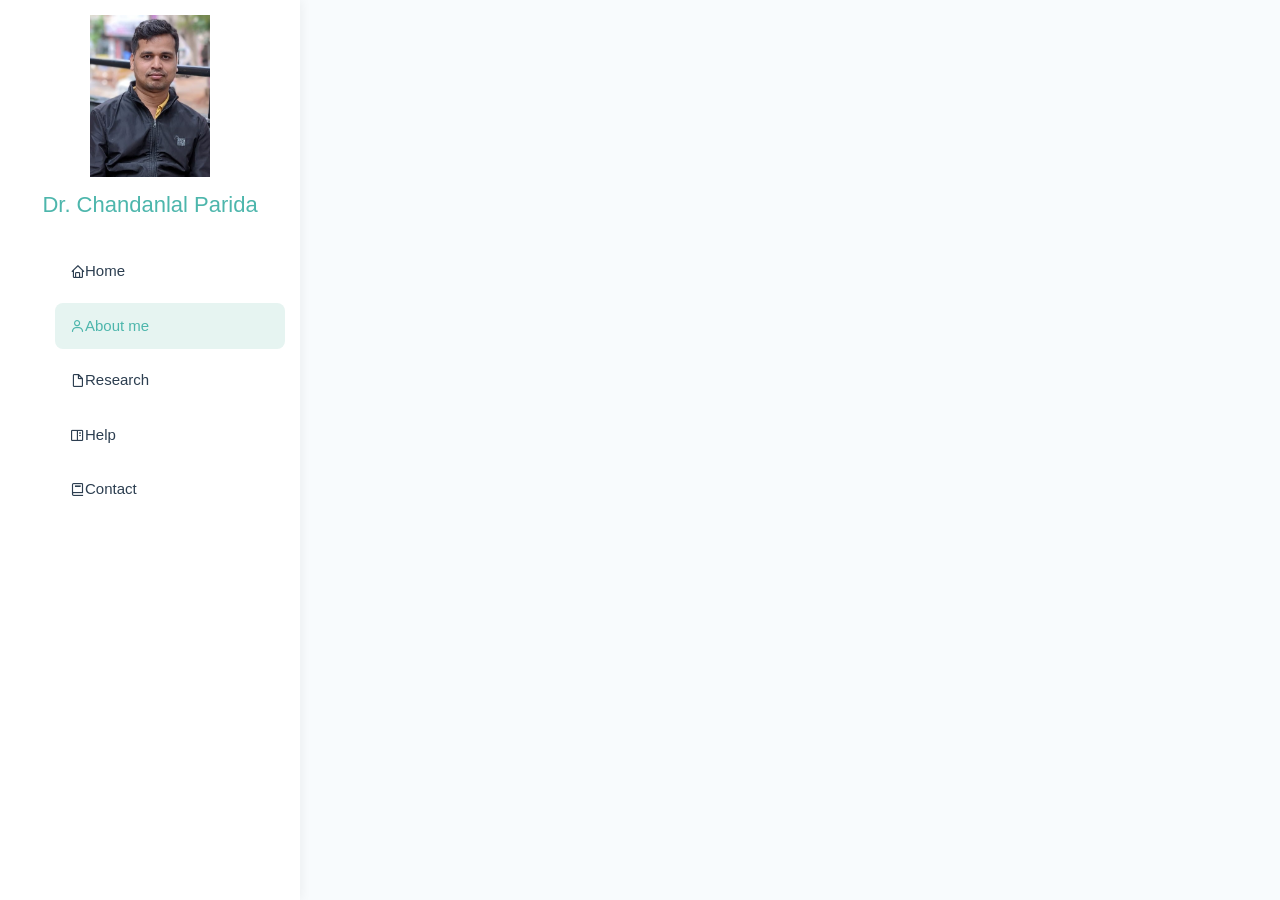
<file: Intresting Research.html>
<!DOCTYPE html>
<html lang="en">
<head>
  <meta charset="utf-8">
  <meta content="width=device-width, initial-scale=1.0" name="viewport">
  <title>About me | Dr Chandanlal Parida</title>  
  <meta name="description" content="About me of Dr Chandanlal Parida: education, experience, and affiliations.">
  <meta property="og:title" content="About me | Dr Chandanlal Parida">
  <meta property="og:description" content="Education, experience, and affiliations">
  <meta property="og:image" content="assets/img/profile.jpeg">
  <meta name="twitter:card" content="summary_large_image">
  <link href="assets/img/favicon.png" rel="icon">
  <link href="assets/img/favicon.png" rel="shortcut icon">
  <link href="assets/img/apple-touch-icon.png" rel="apple-touch-icon">  
  <link href="https://db.onlinewebfonts.com/c/3d18c62185ee82746907f855396b52a5?family=Nexus+Sans+Pro" rel="stylesheet">
  <link href="assets/vendor/bootstrap/css/bootstrap.min.css" rel="stylesheet">
  <link href="assets/vendor/icofont/icofont.min.css" rel="stylesheet">
  <link href="assets/vendor/boxicons/css/boxicons.min.css" rel="stylesheet">
  <link href="assets/vendor/venobox/venobox.css" rel="stylesheet">
  <link href="assets/vendor/owl.carousel/assets/owl.carousel.min.css" rel="stylesheet">
  <link href="assets/vendor/aos/aos.css" rel="stylesheet">
  <link rel="stylesheet" href="https://cdn.jsdelivr.net/npm/@fortawesome/fontawesome-free@6.5.0/css/all.min.css" />
  <link href="assets/css/style.css" rel="stylesheet">
  <link href="assets/css/beautify.css" rel="stylesheet">

  <style>
    /* ===== Banner for Main Heading ===== */
    .banner-heading {
      background-color: #e6f4f1; /* light highlight color */
      padding: 40px 20px;
      text-align: center;
      border-radius: 12px;
      margin-bottom: 30px;
    }
    .banner-heading h1 {
      color: #000;
      font-size: 2.5em;
      margin: 0;
    }

    /* ===== Highlight color for section headings ===== */
    .highlight-heading h2 {
      color: #000; /* text color */
      background-color: #e6f4f1; /* menu highlight color */
      display: inline-block;
      padding: 5px 15px;
      border-radius: 8px;
      font-size: 1.5em;
      margin-bottom: 15px;
    }

    /* ===== Content boxes ===== */
    .content-box {
      background-color: #ffffff;
      border: 1px solid #ddd;
      padding: 25px 20px;
      margin-bottom: 30px;
      border-radius: 12px;
      box-shadow: 0 3px 8px rgba(0,0,0,0.1);
    }

    /* ===== Education & cards spacing ===== */
    .education-item, .card {
      margin-bottom: 15px;
      padding: 15px;
      border: 1px solid #ddd;
      border-radius: 10px;
      background-color: #fafafa;
    }
/* ===== Research & cards spacing ===== */
 .education-item {
  display: flex;
  align-items: center;
  gap: 15px;
}

.education-item img {
  width: 60px;
  height: 60px;
  object-fit: contain;
}
    /* ===== Responsive Design ===== */
    @media (max-width: 1200px) {
      .banner-heading h1 { font-size: 2.2em; }
      .highlight-heading h2 { font-size: 1.4em; }
      .content-box { padding: 20px 15px; }
    }

    @media (max-width: 768px) {
      .banner-heading { padding: 30px 15px; }
      .banner-heading h1 { font-size: 1.8em; }
      .highlight-heading h2 { font-size: 1.2em; padding: 4px 12px; }
      .content-box { padding: 15px 10px; }
      .education-item, .card { padding: 12px; }
    }

    @media (max-width: 480px) {
      .banner-heading { padding: 25px 10px; }
      .banner-heading h1 { font-size: 1.5em; }
      .highlight-heading h2 { font-size: 1em; padding: 3px 8px; }
      .content-box { padding: 12px 8px; }
      .education-item, .card { padding: 10px; }
    }
  </style>
</head>

<body>
  <!-- ===== Mobile nav toggle button ===== -->
  <button type="button" class="mobile-nav-toggle d-xl-none"><i class="icofont-navigation-menu"></i></button>

  <!-- ===== Header ===== -->
  <header id="header">
    <div class="d-flex flex-column">
      <div class="profile">
        <img src="assets/img/portfolio/profile.jpeg" alt="Chandanlal Parida profile photo" class="img-fluid rounded-0" style="border: none; box-shadow: none;" loading="lazy" decoding="async">
        <h1 class="text-light"><a href="index.html">Dr. Chandanlal Parida</a></h1>
      </div>
      <nav class="nav-menu">
        <ul>
          <li><a href="index.html"><i class="bx bx-home"></i> <span>Home</span></a></li>
          <li class="active"><a href="About me.html"><i class="bx bx-user"></i> <span>About me</span></a></li>
          <li><a href="Research.html"><i class="bx bx-file-blank"></i> <span>Research</span></a></li>
          <li><a href="Help.html"><i class="bx bx-book-content"></i> Help</a></li>
          <li><a href="Contact.html"><i class="bx bx-book"></i> Contact</a></li>
        </ul>
      </nav>
      <button type="button" class="mobile-nav-toggle d-xl-none"><i class="icofont-navigation-menu"></i></button>
    </div>
  </header>

  <main id="main">

    <!-- ===== ABOUT ME PAGE ===== -->
    <section id="about" class="about-page">

      <!-- MAIN BANNER HEADING -->
      <section class="banner-heading" data-aos="fade-down" data-aos-duration="1200">
        <h1>Research & Publications</h1>
      </section>
</file>
<file: assets/vendor/venobox/venobox.css>
/* ------ venobox.css --------*/
.vbox-overlay *, .vbox-overlay *:before, .vbox-overlay *:after{
    -webkit-backface-visibility: hidden;
    -webkit-box-sizing:border-box;
    -moz-box-sizing:border-box;
    box-sizing:border-box;
}
.vbox-overlay * { 
    -webkit-backface-visibility: visible;
    backface-visibility: visible;
}
.vbox-overlay{
    display: -webkit-flex;
    display: flex;
    -webkit-flex-direction: column;
    flex-direction: column;
    -webkit-justify-content: center;
    justify-content: center;
    -webkit-align-items: center;
    align-items: center;
    position: fixed;
    left: 0;
    top: 0;
    bottom: 0;
    right: 0;
    z-index: 999999;
}

/* ----- navigation ----- */
.vbox-title{
    width: 100%;
    height: 40px;
    float: left;
    text-align: center;
    line-height: 28px;
    font-size: 12px;
    padding: 6px 50px;
    overflow: hidden;
    position: fixed;
    display: none;
    left: 0;
    z-index: 89;
}
.vbox-close{
    cursor: pointer;
    position: fixed;
    top: -1px;
    right: 0;
    width: 50px;
    height: 40px;
    padding: 6px;
    display: block;
    background-position:10px center;
    overflow: hidden;
    font-size: 24px;
    line-height: 1;
    text-align: center;
    z-index: 99;
}
.vbox-left{
    cursor: pointer;
    position: fixed;
    left: 0;
    height: 40px;
    overflow: hidden;
    line-height: 28px;
    font-size: 12px;
    z-index: 99;
    display: flex;
    align-items:center;
}
.vbox-num{
    display: inline-block;
    margin: 6px 0 6px 15px;
}
/* ----- Social share ----- */
.vbox-share{
    line-height: 28px;
    font-size: 12px;
    overflow: hidden;
    position: fixed;
    left: 0;
    z-index: 98;
    display: flex;
    align-items:center;
    justify-content: center;
    width: 100%;
    text-align: center;
}
.vbox-share svg{
    max-height: 28px;
    width: 28px;
    z-index: 10;
    margin-left: 12px;
    margin-top: 6px;
    margin-bottom: 6px;
    vertical-align: middle;
}


/* ----- navigation ARROWS ----- */
.vbox-next, .vbox-prev{
    position: fixed;
    top: 50%;
    margin-top: -15px;
    overflow: hidden;
    cursor: pointer;
    display: block;
    width: 45px;
    height: 45px;
    z-index: 99;
}
.vbox-next span, .vbox-prev span{
    position: relative;
    width: 20px;
    height: 20px;
    border: 2px solid transparent;
    border-top-color: #B6B6B6;
    border-right-color: #B6B6B6;
    text-indent: -100px;
    position: absolute;
    top: 8px;
    display: block;
}
.vbox-prev{
    left: 15px;
}
.vbox-next{
    right: 15px;
}
.vbox-prev span{
    left: 10px;
    -ms-transform: rotate(-135deg);
    -webkit-transform: rotate(-135deg);
    transform: rotate(-135deg);
}
.vbox-next span{
    -ms-transform: rotate(45deg);
    -webkit-transform: rotate(45deg);
    transform: rotate(45deg);
    right: 10px;
}
/* ------- inline window ------ */
.vbox-inline{
    width: 420px;
    height: 315px;
    height: 70vh;
    padding: 10px;
    background: #fff;
    margin: 0 auto;
    overflow: auto;
    text-align: left;
}
/* ------- Video & iFrames window ------ */
.venoframe{
    max-width: 100%;
    width: 100%;
    border: none;
    width: 100%;
    height: 260px;
    height: 70vh;
}
.venoframe.vbvid{
    height: 260px;
}
@media (min-width: 768px) {
    .venoframe, .vbox-inline{
        width: 90%;
        height: 360px;
        height: 70vh;
    }
    .venoframe.vbvid{
        width: 640px;
        height: 360px;
    }
}
@media (min-width: 992px) {
    .venoframe, .vbox-inline{
        max-width: 1200px;
        width: 80%;
        height: 540px;
        height: 70vh;
    }
    .venoframe.vbvid{
        width: 960px;
        height: 540px;
    }
}
/* 
Please do NOT edit this part! 
or at least read this note: http://i.imgur.com/7C0ws9e.gif
*/
.vbox-open{
    overflow: hidden;
}
.vbox-container{
    position: absolute;
    left: 0;
    right: 0;
    top: 0;
    bottom: 0;
    overflow-x: hidden;
    overflow-y: scroll;
    overflow-scrolling: touch;
    -webkit-overflow-scrolling: touch;
    z-index: 20;
    max-height: 100%;

}

.vbox-content{
    text-align: center;
    float: left;
    width: 100%;
    position: relative;
    overflow: hidden;
    padding: 20px 4%;
}
.vbox-container img{
    max-width: 100%;
    height: auto;
}
.vbox-figlio{
    box-shadow: 0 0 12px rgba(0,0,0,0.19), 0 6px 6px rgba(0,0,0,0.23);
    max-width: 100%;
    text-align: initial;
}
img.vbox-figlio{
    -webkit-user-select: none;
-khtml-user-select: none;
-moz-user-select: none;
-o-user-select: none;
user-select: none;
}
.vbox-content.swipe-left{
    margin-left: -200px !important;
}
.vbox-content.swipe-right{
    margin-left: 200px !important;
}
.vbox-animated{
    webkit-transition: margin 300ms ease-out;
    transition: margin 300ms ease-out;
}

/* ---------- preloader ----------
 * SPINKIT 
 * http://tobiasahlin.com/spinkit/
-------------------------------- */
.sk-double-bounce,.sk-rotating-plane{width:40px;height:40px;margin:40px auto}.sk-rotating-plane{background-color:#333;-webkit-animation:sk-rotatePlane 1.2s infinite ease-in-out;animation:sk-rotatePlane 1.2s infinite ease-in-out}@-webkit-keyframes sk-rotatePlane{0%{-webkit-transform:perspective(120px) rotateX(0) rotateY(0);transform:perspective(120px) rotateX(0) rotateY(0)}50%{-webkit-transform:perspective(120px) rotateX(-180.1deg) rotateY(0);transform:perspective(120px) rotateX(-180.1deg) rotateY(0)}100%{-webkit-transform:perspective(120px) rotateX(-180deg) rotateY(-179.9deg);transform:perspective(120px) rotateX(-180deg) rotateY(-179.9deg)}}@keyframes sk-rotatePlane{0%{-webkit-transform:perspective(120px) rotateX(0) rotateY(0);transform:perspective(120px) rotateX(0) rotateY(0)}50%{-webkit-transform:perspective(120px) rotateX(-180.1deg) rotateY(0);transform:perspective(120px) rotateX(-180.1deg) rotateY(0)}100%{-webkit-transform:perspective(120px) rotateX(-180deg) rotateY(-179.9deg);transform:perspective(120px) rotateX(-180deg) rotateY(-179.9deg)}}.sk-double-bounce{position:relative}.sk-double-bounce .sk-child{width:100%;height:100%;border-radius:50%;background-color:#333;opacity:.6;position:absolute;top:0;left:0;-webkit-animation:sk-doubleBounce 2s infinite ease-in-out;animation:sk-doubleBounce 2s infinite ease-in-out}.sk-chasing-dots .sk-child,.sk-spinner-pulse,.sk-three-bounce .sk-child{background-color:#333;border-radius:100%}.sk-double-bounce .sk-double-bounce2{-webkit-animation-delay:-1s;animation-delay:-1s}@-webkit-keyframes sk-doubleBounce{0%,100%{-webkit-transform:scale(0);transform:scale(0)}50%{-webkit-transform:scale(1);transform:scale(1)}}@keyframes sk-doubleBounce{0%,100%{-webkit-transform:scale(0);transform:scale(0)}50%{-webkit-transform:scale(1);transform:scale(1)}}.sk-wave{margin:40px auto;width:50px;height:40px;text-align:center;font-size:10px}.sk-wave .sk-rect{background-color:#333;height:100%;width:6px;display:inline-block;-webkit-animation:sk-waveStretchDelay 1.2s infinite ease-in-out;animation:sk-waveStretchDelay 1.2s infinite ease-in-out}.sk-wave .sk-rect1{-webkit-animation-delay:-1.2s;animation-delay:-1.2s}.sk-wave .sk-rect2{-webkit-animation-delay:-1.1s;animation-delay:-1.1s}.sk-wave .sk-rect3{-webkit-animation-delay:-1s;animation-delay:-1s}.sk-wave .sk-rect4{-webkit-animation-delay:-.9s;animation-delay:-.9s}.sk-wave .sk-rect5{-webkit-animation-delay:-.8s;animation-delay:-.8s}@-webkit-keyframes sk-waveStretchDelay{0%,100%,40%{-webkit-transform:scaleY(.4);transform:scaleY(.4)}20%{-webkit-transform:scaleY(1);transform:scaleY(1)}}@keyframes sk-waveStretchDelay{0%,100%,40%{-webkit-transform:scaleY(.4);transform:scaleY(.4)}20%{-webkit-transform:scaleY(1);transform:scaleY(1)}}.sk-wandering-cubes{margin:40px auto;width:40px;height:40px;position:relative}.sk-wandering-cubes .sk-cube{background-color:#333;width:10px;height:10px;position:absolute;top:0;left:0;-webkit-animation:sk-wanderingCube 1.8s ease-in-out -1.8s infinite both;animation:sk-wanderingCube 1.8s ease-in-out -1.8s infinite both}.sk-chasing-dots,.sk-spinner-pulse{width:40px;height:40px;margin:40px auto}.sk-wandering-cubes .sk-cube2{-webkit-animation-delay:-.9s;animation-delay:-.9s}@-webkit-keyframes sk-wanderingCube{0%{-webkit-transform:rotate(0);transform:rotate(0)}25%{-webkit-transform:translateX(30px) rotate(-90deg) scale(.5);transform:translateX(30px) rotate(-90deg) scale(.5)}50%{-webkit-transform:translateX(30px) translateY(30px) rotate(-179deg);transform:translateX(30px) translateY(30px) rotate(-179deg)}50.1%{-webkit-transform:translateX(30px) translateY(30px) rotate(-180deg);transform:translateX(30px) translateY(30px) rotate(-180deg)}75%{-webkit-transform:translateX(0) translateY(30px) rotate(-270deg) scale(.5);transform:translateX(0) translateY(30px) rotate(-270deg) scale(.5)}100%{-webkit-transform:rotate(-360deg);transform:rotate(-360deg)}}@keyframes sk-wanderingCube{0%{-webkit-transform:rotate(0);transform:rotate(0)}25%{-webkit-transform:translateX(30px) rotate(-90deg) scale(.5);transform:translateX(30px) rotate(-90deg) scale(.5)}50%{-webkit-transform:translateX(30px) translateY(30px) rotate(-179deg);transform:translateX(30px) translateY(30px) rotate(-179deg)}50.1%{-webkit-transform:translateX(30px) translateY(30px) rotate(-180deg);transform:translateX(30px) translateY(30px) rotate(-180deg)}75%{-webkit-transform:translateX(0) translateY(30px) rotate(-270deg) scale(.5);transform:translateX(0) translateY(30px) rotate(-270deg) scale(.5)}100%{-webkit-transform:rotate(-360deg);transform:rotate(-360deg)}}.sk-spinner-pulse{-webkit-animation:sk-pulseScaleOut 1s infinite ease-in-out;animation:sk-pulseScaleOut 1s infinite ease-in-out}@-webkit-keyframes sk-pulseScaleOut{0%{-webkit-transform:scale(0);transform:scale(0)}100%{-webkit-transform:scale(1);transform:scale(1);opacity:0}}@keyframes sk-pulseScaleOut{0%{-webkit-transform:scale(0);transform:scale(0)}100%{-webkit-transform:scale(1);transform:scale(1);opacity:0}}.sk-chasing-dots{position:relative;text-align:center;-webkit-animation:sk-chasingDotsRotate 2s infinite linear;animation:sk-chasingDotsRotate 2s infinite linear}.sk-chasing-dots .sk-child{width:60%;height:60%;display:inline-block;position:absolute;top:0;-webkit-animation:sk-chasingDotsBounce 2s infinite ease-in-out;animation:sk-chasingDotsBounce 2s infinite ease-in-out}.sk-chasing-dots .sk-dot2{top:auto;bottom:0;-webkit-animation-delay:-1s;animation-delay:-1s}@-webkit-keyframes sk-chasingDotsRotate{100%{-webkit-transform:rotate(360deg);transform:rotate(360deg)}}@keyframes sk-chasingDotsRotate{100%{-webkit-transform:rotate(360deg);transform:rotate(360deg)}}@-webkit-keyframes sk-chasingDotsBounce{0%,100%{-webkit-transform:scale(0);transform:scale(0)}50%{-webkit-transform:scale(1);transform:scale(1)}}@keyframes sk-chasingDotsBounce{0%,100%{-webkit-transform:scale(0);transform:scale(0)}50%{-webkit-transform:scale(1);transform:scale(1)}}.sk-three-bounce{margin:40px auto;width:80px;text-align:center}.sk-three-bounce .sk-child{width:20px;height:20px;display:inline-block;-webkit-animation:sk-three-bounce 1.4s ease-in-out 0s infinite both;animation:sk-three-bounce 1.4s ease-in-out 0s infinite both}.sk-circle .sk-child:before,.sk-fading-circle .sk-circle:before{display:block;border-radius:100%;content:'';background-color:#333}.sk-three-bounce .sk-bounce1{-webkit-animation-delay:-.32s;animation-delay:-.32s}.sk-three-bounce .sk-bounce2{-webkit-animation-delay:-.16s;animation-delay:-.16s}@-webkit-keyframes sk-three-bounce{0%,100%,80%{-webkit-transform:scale(0);transform:scale(0)}40%{-webkit-transform:scale(1);transform:scale(1)}}@keyframes sk-three-bounce{0%,100%,80%{-webkit-transform:scale(0);transform:scale(0)}40%{-webkit-transform:scale(1);transform:scale(1)}}.sk-circle{margin:40px auto;width:40px;height:40px;position:relative}.sk-circle .sk-child{width:100%;height:100%;position:absolute;left:0;top:0}.sk-circle .sk-child:before{margin:0 auto;width:15%;height:15%;-webkit-animation:sk-circleBounceDelay 1.2s infinite ease-in-out both;animation:sk-circleBounceDelay 1.2s infinite ease-in-out both}.sk-circle .sk-circle2{-webkit-transform:rotate(30deg);-ms-transform:rotate(30deg);transform:rotate(30deg)}.sk-circle .sk-circle3{-webkit-transform:rotate(60deg);-ms-transform:rotate(60deg);transform:rotate(60deg)}.sk-circle .sk-circle4{-webkit-transform:rotate(90deg);-ms-transform:rotate(90deg);transform:rotate(90deg)}.sk-circle .sk-circle5{-webkit-transform:rotate(120deg);-ms-transform:rotate(120deg);transform:rotate(120deg)}.sk-circle .sk-circle6{-webkit-transform:rotate(150deg);-ms-transform:rotate(150deg);transform:rotate(150deg)}.sk-circle .sk-circle7{-webkit-transform:rotate(180deg);-ms-transform:rotate(180deg);transform:rotate(180deg)}.sk-circle .sk-circle8{-webkit-transform:rotate(210deg);-ms-transform:rotate(210deg);transform:rotate(210deg)}.sk-circle .sk-circle9{-webkit-transform:rotate(240deg);-ms-transform:rotate(240deg);transform:rotate(240deg)}.sk-circle .sk-circle10{-webkit-transform:rotate(270deg);-ms-transform:rotate(270deg);transform:rotate(270deg)}.sk-circle .sk-circle11{-webkit-transform:rotate(300deg);-ms-transform:rotate(300deg);transform:rotate(300deg)}.sk-circle .sk-circle12{-webkit-transform:rotate(330deg);-ms-transform:rotate(330deg);transform:rotate(330deg)}.sk-circle .sk-circle2:before{-webkit-animation-delay:-1.1s;animation-delay:-1.1s}.sk-circle .sk-circle3:before{-webkit-animation-delay:-1s;animation-delay:-1s}.sk-circle .sk-circle4:before{-webkit-animation-delay:-.9s;animation-delay:-.9s}.sk-circle .sk-circle5:before{-webkit-animation-delay:-.8s;animation-delay:-.8s}.sk-circle .sk-circle6:before{-webkit-animation-delay:-.7s;animation-delay:-.7s}.sk-circle .sk-circle7:before{-webkit-animation-delay:-.6s;animation-delay:-.6s}.sk-circle .sk-circle8:before{-webkit-animation-delay:-.5s;animation-delay:-.5s}.sk-circle .sk-circle9:before{-webkit-animation-delay:-.4s;animation-delay:-.4s}.sk-circle .sk-circle10:before{-webkit-animation-delay:-.3s;animation-delay:-.3s}.sk-circle .sk-circle11:before{-webkit-animation-delay:-.2s;animation-delay:-.2s}.sk-circle .sk-circle12:before{-webkit-animation-delay:-.1s;animation-delay:-.1s}@-webkit-keyframes sk-circleBounceDelay{0%,100%,80%{-webkit-transform:scale(0);transform:scale(0)}40%{-webkit-transform:scale(1);transform:scale(1)}}@keyframes sk-circleBounceDelay{0%,100%,80%{-webkit-transform:scale(0);transform:scale(0)}40%{-webkit-transform:scale(1);transform:scale(1)}}.sk-cube-grid{width:40px;height:40px;margin:40px auto}.sk-cube-grid .sk-cube{width:33.33%;height:33.33%;background-color:#333;float:left;-webkit-animation:sk-cubeGridScaleDelay 1.3s infinite ease-in-out;animation:sk-cubeGridScaleDelay 1.3s infinite ease-in-out}.sk-cube-grid .sk-cube1{-webkit-animation-delay:.2s;animation-delay:.2s}.sk-cube-grid .sk-cube2{-webkit-animation-delay:.3s;animation-delay:.3s}.sk-cube-grid .sk-cube3{-webkit-animation-delay:.4s;animation-delay:.4s}.sk-cube-grid .sk-cube4{-webkit-animation-delay:.1s;animation-delay:.1s}.sk-cube-grid .sk-cube5{-webkit-animation-delay:.2s;animation-delay:.2s}.sk-cube-grid .sk-cube6{-webkit-animation-delay:.3s;animation-delay:.3s}.sk-cube-grid .sk-cube7{-webkit-animation-delay:0ms;animation-delay:0ms}.sk-cube-grid .sk-cube8{-webkit-animation-delay:.1s;animation-delay:.1s}.sk-cube-grid .sk-cube9{-webkit-animation-delay:.2s;animation-delay:.2s}@-webkit-keyframes sk-cubeGridScaleDelay{0%,100%,70%{-webkit-transform:scale3D(1,1,1);transform:scale3D(1,1,1)}35%{-webkit-transform:scale3D(0,0,1);transform:scale3D(0,0,1)}}@keyframes sk-cubeGridScaleDelay{0%,100%,70%{-webkit-transform:scale3D(1,1,1);transform:scale3D(1,1,1)}35%{-webkit-transform:scale3D(0,0,1);transform:scale3D(0,0,1)}}.sk-fading-circle{margin:40px auto;width:40px;height:40px;position:relative}.sk-fading-circle .sk-circle{width:100%;height:100%;position:absolute;left:0;top:0}.sk-fading-circle .sk-circle:before{margin:0 auto;width:15%;height:15%;-webkit-animation:sk-circleFadeDelay 1.2s infinite ease-in-out both;animation:sk-circleFadeDelay 1.2s infinite ease-in-out both}.sk-fading-circle .sk-circle2{-webkit-transform:rotate(30deg);-ms-transform:rotate(30deg);transform:rotate(30deg)}.sk-fading-circle .sk-circle3{-webkit-transform:rotate(60deg);-ms-transform:rotate(60deg);transform:rotate(60deg)}.sk-fading-circle .sk-circle4{-webkit-transform:rotate(90deg);-ms-transform:rotate(90deg);transform:rotate(90deg)}.sk-fading-circle .sk-circle5{-webkit-transform:rotate(120deg);-ms-transform:rotate(120deg);transform:rotate(120deg)}.sk-fading-circle .sk-circle6{-webkit-transform:rotate(150deg);-ms-transform:rotate(150deg);transform:rotate(150deg)}.sk-fading-circle .sk-circle7{-webkit-transform:rotate(180deg);-ms-transform:rotate(180deg);transform:rotate(180deg)}.sk-fading-circle .sk-circle8{-webkit-transform:rotate(210deg);-ms-transform:rotate(210deg);transform:rotate(210deg)}.sk-fading-circle .sk-circle9{-webkit-transform:rotate(240deg);-ms-transform:rotate(240deg);transform:rotate(240deg)}.sk-fading-circle .sk-circle10{-webkit-transform:rotate(270deg);-ms-transform:rotate(270deg);transform:rotate(270deg)}.sk-fading-circle .sk-circle11{-webkit-transform:rotate(300deg);-ms-transform:rotate(300deg);transform:rotate(300deg)}.sk-fading-circle .sk-circle12{-webkit-transform:rotate(330deg);-ms-transform:rotate(330deg);transform:rotate(330deg)}.sk-fading-circle .sk-circle2:before{-webkit-animation-delay:-1.1s;animation-delay:-1.1s}.sk-fading-circle .sk-circle3:before{-webkit-animation-delay:-1s;animation-delay:-1s}.sk-fading-circle .sk-circle4:before{-webkit-animation-delay:-.9s;animation-delay:-.9s}.sk-fading-circle .sk-circle5:before{-webkit-animation-delay:-.8s;animation-delay:-.8s}.sk-fading-circle .sk-circle6:before{-webkit-animation-delay:-.7s;animation-delay:-.7s}.sk-fading-circle .sk-circle7:before{-webkit-animation-delay:-.6s;animation-delay:-.6s}.sk-fading-circle .sk-circle8:before{-webkit-animation-delay:-.5s;animation-delay:-.5s}.sk-fading-circle .sk-circle9:before{-webkit-animation-delay:-.4s;animation-delay:-.4s}.sk-fading-circle .sk-circle10:before{-webkit-animation-delay:-.3s;animation-delay:-.3s}.sk-fading-circle .sk-circle11:before{-webkit-animation-delay:-.2s;animation-delay:-.2s}.sk-fading-circle .sk-circle12:before{-webkit-animation-delay:-.1s;animation-delay:-.1s}@-webkit-keyframes sk-circleFadeDelay{0%,100%,39%{opacity:0}40%{opacity:1}}@keyframes sk-circleFadeDelay{0%,100%,39%{opacity:0}40%{opacity:1}}.sk-folding-cube{margin:40px auto;width:40px;height:40px;position:relative;-webkit-transform:rotateZ(45deg);transform:rotateZ(45deg)}.sk-folding-cube .sk-cube{float:left;width:50%;height:50%;position:relative;-webkit-transform:scale(1.1);-ms-transform:scale(1.1);transform:scale(1.1)}.sk-folding-cube .sk-cube:before{content:'';position:absolute;top:0;left:0;width:100%;height:100%;background-color:#333;-webkit-animation:sk-foldCubeAngle 2.4s infinite linear both;animation:sk-foldCubeAngle 2.4s infinite linear both;-webkit-transform-origin:100% 100%;-ms-transform-origin:100% 100%;transform-origin:100% 100%}.sk-folding-cube .sk-cube2{-webkit-transform:scale(1.1) rotateZ(90deg);transform:scale(1.1) rotateZ(90deg)}.sk-folding-cube .sk-cube3{-webkit-transform:scale(1.1) rotateZ(180deg);transform:scale(1.1) rotateZ(180deg)}.sk-folding-cube .sk-cube4{-webkit-transform:scale(1.1) rotateZ(270deg);transform:scale(1.1) rotateZ(270deg)}.sk-folding-cube .sk-cube2:before{-webkit-animation-delay:.3s;animation-delay:.3s}.sk-folding-cube .sk-cube3:before{-webkit-animation-delay:.6s;animation-delay:.6s}.sk-folding-cube .sk-cube4:before{-webkit-animation-delay:.9s;animation-delay:.9s}@-webkit-keyframes sk-foldCubeAngle{0%,10%{-webkit-transform:perspective(140px) rotateX(-180deg);transform:perspective(140px) rotateX(-180deg);opacity:0}25%,75%{-webkit-transform:perspective(140px) rotateX(0);transform:perspective(140px) rotateX(0);opacity:1}100%,90%{-webkit-transform:perspective(140px) rotateY(180deg);transform:perspective(140px) rotateY(180deg);opacity:0}}@keyframes sk-foldCubeAngle{0%,10%{-webkit-transform:perspective(140px) rotateX(-180deg);transform:perspective(140px) rotateX(-180deg);opacity:0}25%,75%{-webkit-transform:perspective(140px) rotateX(0);transform:perspective(140px) rotateX(0);opacity:1}100%,90%{-webkit-transform:perspective(140px) rotateY(180deg);transform:perspective(140px) rotateY(180deg);opacity:0}}
</file>
<file: assets/css/style.css>
/*-------------------------------------------------------------- # Font Import --------------------------------------------------------------*/ 
@import url('https://db.onlinewebfonts.com/c/3d18c62185ee82746907f855396b52a5?family=Nexus+Sans+Pro'); 

/*-------------------------------------------------------------- # Root Variables (LIGHT THEME) --------------------------------------------------------------*/ 
:root { 
    --font-base: "Nexus Sans Pro", Arial, Helvetica, sans-serif; 
    --primary-color: #e6f4f1; 
    --secondary-color: #b2dfdb; 
    --accent-color: #4db6ac; 
    --light-color: #ffffff; 
    --dark-color: #2c3e50; 
    --bg-color: #f8fbfd; 
} 

/*-------------------------------------------------------------- # Global Styles --------------------------------------------------------------*/ 
body { 
    font-family: var(--font-base); 
    color: var(--dark-color); 
    margin: 0; 
    background: var(--bg-color); 
} 
h1, h2, h3, h4, h5, h6, p, a, span, strong, em, label, input, select, textarea, button, .btn { 
    font-family: inherit; 
    margin: 0; 
} 
a { 
    color: var(--accent-color); 
    text-decoration: none; 
    transition: 0.3s; 
} 
a:hover { 
    color: var(--secondary-color); 
} 

/*-------------------------------------------------------------- # Back to Top Button --------------------------------------------------------------*/ 
.back-to-top { 
    position: fixed; 
    display: flex; 
    align-items: center; 
    justify-content: center; 
    width: 40px; 
    height: 40px; 
    bottom: 15px; 
    right: 15px; 
    border-radius: 50%; 
    background: var(--accent-color); 
    color: white; 
    z-index: 9999; 
    cursor: pointer; 
    transition: 0.3s; 
} 
.back-to-top:hover { 
    background: var(--secondary-color); 
} 

/*-------------------------------------------------------------- # Header --------------------------------------------------------------*/ 
#header { 
    position: fixed; 
    top: 0; 
    left: 0; 
    width: 300px; 
    height: 100vh; 
    padding: 0 15px; 
    background: var(--light-color); 
    box-shadow: 2px 0 10px rgba(0,0,0,0.05); 
    overflow-y: auto; 
    z-index: 9997; 
    transition: 0.5s; 
} 
#header .profile img { 
    display: block; 
    width: 120px; 
    margin: 15px auto; 
    border-radius: 50%; 
    border: 6px solid var(--secondary-color); 
} 
#header .profile h1 { 
    text-align: center; 
    font-size: 22px; 
    color: var(--dark-color); 
} 
#main { 
    margin-left: 300px; 
    transition: margin-left 0.5s; 
} 

/*-------------------------------------------------------------- # Navigation --------------------------------------------------------------*/ 
.nav-menu { 
    padding-top: 30px; 
} 
.nav-menu li { 
    list-style: none; 
} 
.nav-menu a { 
    display: flex; 
    align-items: center; 
    padding: 12px 15px; 
    margin-bottom: 8px; 
    font-size: 15px; 
    color: var(--dark-color); 
    border-radius: 8px; 
    transition: 0.3s; 
} 
/* Highlight active page */ 
.nav-menu a:hover, .nav-menu a.active, .nav-menu li.active > a { 
    background: var(--primary-color); 
    color: var(--accent-color); 
} 

/*-------------------------------------------------------------- # Mobile Nav --------------------------------------------------------------*/ 
.mobile-nav-toggle { 
    position: fixed; 
    top: 15px; 
    right: 15px; 
    font-size: 24px; 
    background: none; 
    border: none; 
    cursor: pointer; 
    z-index: 9998; 
} 
.mobile-nav-toggle i { 
    color: var(--accent-color); 
} 

/*-------------------------------------------------------------- # Hero Section --------------------------------------------------------------*/ 
#hero { 
    position: relative; 
    height: 100vh; 
    display: flex; 
    justify-content: center; 
    align-items: center; 
    text-align: center; 
    background-image: url("../img/portfolio/DSCN9363.JPG"); /* correct relative path */ 
    background-position: center; 
    background-size: cover; 
    background-repeat: no-repeat; 
} 
#hero::before { 
    content: ""; 
    position: absolute; 
    inset: 0; 
    background: rgba(255,255,255,0.1); 
} 
#hero .hero-container { 
    position: relative; 
    z-index: 2; 
} 

/*-------------------------------------------------------------- # Buttons --------------------------------------------------------------*/ 
.btn-secondary { 
    padding: 10px 20px; 
    border: 2px solid var(--accent-color); 
    background: var(--light-color); 
    color: var(--dark-color); 
    border-radius: 8px; 
    cursor: pointer; 
    transition: 0.3s; 
} 
.btn-secondary:hover { 
    background: var(--accent-color); 
    color: white; 
} 

/*-------------------------------------------------------------- # Sections --------------------------------------------------------------*/ 
section { 
    padding: 60px 0; 
} 
.section-bg { 
    background: #f1f7f9; 
} 

/*-------------------------------------------------------------- # Global Section Headers (Uniform Style) --------------------------------------------------------------*/ 
.section-header { 
    padding: 30px 20px; 
    text-align: center; 
    background: var(--secondary-color); 
    color: #000; 
    border-radius: 12px; 
    margin-bottom: 30px; 
    font-size: 24px; 
} 
/* Apply ONLY to other sections */ 
.section-title h2, .help-page header, .about-page header { 
    padding: 30px 20px; 
    text-align: center; 
    background: var(--secondary-color); 
    color: #fff; 
    border-radius: 12px; 
    margin-bottom: 30px; 
    font-size: 24px; 
} 

/*-------------------------------------------------------------- # About Me Section --------------------------------------------------------------*/ 
.about-page { 
    padding: 40px 20px; 
    min-height: 100vh; 
} 
.about-text, .list, .card { 
    max-width: 750px; 
    margin: 0 auto 25px auto; 
    padding: 25px; 
    border-radius: 12px; 
    background-color: #ffffff; 
    box-shadow: 0 6px 15px rgba(0,0,0,0.08); 
    line-height: 1.7; 
    transition: transform 0.2s ease, box-shadow 0.2s ease; 
} 
.about-text:hover, .list:hover, .card:hover { 
    transform: translateY(-3px); 
    box-shadow: 0 10px 22px rgba(0,0,0,0.12); 
} 
.list li { 
    margin-bottom: 12px; 
    padding-left: 10px; 
    position: relative; 
} 
.list li::before { 
    content: "•"; 
    color: var(--secondary-color); 
    font-weight: bold; 
    display: inline-block; 
    width: 1em; 
    margin-left: -1em; 
} 

/* Education Section */ 
.education-item { 
    display: flex; 
    align-items: center; 
    gap: 20px; 
    margin-bottom: 20px; 
    background: #ffffff; 
    padding: 18px; 
    border-radius: 12px; 
    box-shadow: 0 4px 12px rgba(0,0,0,0.06); 
    transition: transform 0.2s ease, box-shadow 0.2s ease; 
} 
.education-item:hover { 
    transform: translateY(-3px); 
    box-shadow: 0 8px 18px rgba(0,0,0,0.1); 
} 
.education-item img { 
    width: 60px; 
    height: 60px; 
    object-fit: contain; 
    border-radius: 8px; 
    background: #f5f5f5; 
    padding: 5px; 
} 

 

/*-------------------------------------------------------------- # Help Page --------------------------------------------------------------*/ 
.help-page { 
    background: var(--bg-color); 
    color: var(--dark-color); 
} 
.help-page header { 
    padding: 30px 20px; 
    text-align: center; 
    background: var(--secondary-color); 
    color: #fff; 
    border-radius: 12px; 
    margin-bottom: 30px; 
} 
.help-page .card { 
    background: white; 
    padding: 20px; 
    border-radius: 12px; 
    box-shadow: 0 4px 10px rgba(0,0,0,0.05); 
} 
.help-page h2 { 
    color: var(--accent-color); 
} 

/*-------------------------------------------------------------- # Footer --------------------------------------------------------------*/ 
#footer { 
    position: fixed; 
    left: 0; 
    bottom: 0; 
    width: 300px; 
    padding: 15px; 
    background: var(--light-color); 
    color: var(--dark-color); 
    border-top: 1px solid #eee; 
    z-index: 9999; 
} 
#footer .copyright, #footer .credits { 
    text-align: center; 
    font-size: 13px; 
    color: var(--dark-color); 
} 
#footer a { 
    color: var(--accent-color); 
} 
#footer a:hover { 
    text-decoration: underline; 
} 

/*-------------------------------------------------------------- # Responsive --------------------------------------------------------------*/ 
@media (max-width: 1199px) { 
    #header { left: -300px; } 
    #main { margin-left: 0; } 
} 
@media (max-width: 768px) { 
    .research-item { flex-direction: column !important; text-align: center; } 
    .research-figure img { width: 100%; } 
    .about-text, .list, .card { padding: 15px; } 
    .education-item { flex-direction: column; align-items: flex-start; text-align: left; } 
    .education-item img { width: 50px; height: 50px; } 
}
</file>
<file: assets/css/beautify.css>
/* Publications styling */
.research .pub-item {
  padding: 0.4rem 0 0.8rem;
  border-bottom: none; /* lines shown after year headings instead */
}
.research .pub-title {
  font-size: 1.25rem;
  font-weight: 400; /* not bold */
  line-height: 1.35;
  margin: 0 0 0.25rem 0;
}
.research .pub-title a {
  color: #6f42c1; /* purple-like link similar to UWA page */
  text-decoration: none;
}
.research .pub-title a:hover { text-decoration: underline; }
.research .pub-authors {
  color: #6c757d; /* muted */
  font-size: 0.98rem;
  margin-bottom: 0.25rem;
}
.research .pub-meta {
  color: #6c757d;
  font-size: 0.95rem;
}
/* highlight own name without bold in authors */
.research .pub-authors strong {
  color: #0d6efd;
  font-weight: 400; /* not bold */
}

/* Remove bullets and left indent for year publication lists */
.research h4.researh-title[id^="y"] + ul {
  list-style: none;
  padding-left: 0;
  margin-left: 0;
}

/* Add a separator line only after the year heading, not per item */
.research h4.researh-title[id^="y"] {
  border-bottom: 1px solid rgba(0, 0, 0, 0.12);
  padding-bottom: 0.35rem;
  margin-bottom: 0.75rem;
}

/* Education cards: subtle style distinct from Training */
.resume .education-card {
  border-left: 4px solid #0d6efd;
  background-color: #f8f9fa; /* light gray */
}
.resume .education-card .card-body {
  padding-top: 0.4rem;
  padding-bottom: 0.4rem;
}
.resume .education-card img {
  max-width: 72px;
  max-height: 72px;
  object-fit: contain; /* preserve logo aspect */
  background-color: #fff; /* looks better for logos */
  padding: 4px;
  border-radius: 6px; /* subtle rounding for logos */
}
.resume .education-card .card-title {
  font-weight: 500; /* a bit heavier than normal */
}

/* Work Experience: LinkedIn-like timeline */
.resume .experience-timeline {
  position: relative;
  margin-left: 0.5rem;
  padding-left: 1.25rem; /* space for the line */
}
.resume .experience-timeline::before {
  content: "";
  position: absolute;
  left: 6px;
  top: 0.3rem;
  bottom: 0;
  width: 2px;
  background: #e0e3e7;
}
.resume .experience-timeline .resume-item {
  position: relative;
  padding-left: 0.75rem;
  margin-bottom: 1.25rem;
}
.resume .experience-timeline .resume-item::before {
  content: "";
  position: absolute;
  left: -0.1rem;
  top: 0.5rem;
  width: 12px;
  height: 12px;
  background: #fff;
  border: 2px solid #0d6efd;
  border-radius: 50%;
}
.resume .experience-timeline h4 { margin-bottom: 0.25rem; }
.resume .experience-timeline h5 { margin: 0; font-weight: 500; }
.resume .experience-timeline .exp-location { color: #6c757d; margin: 0.25rem 0 0.25rem; }

/* Experience card with logo */
.resume .experience-timeline .exp-card { display: grid; grid-template-columns: 48px 1fr; gap: 0.75rem; align-items: start; }
.resume .experience-timeline .exp-logo { width: 48px; height: 48px; border: 1px solid #e9ecef; border-radius: 8px; background: #fff; display: flex; align-items: center; justify-content: center; overflow: hidden; }
.resume .experience-timeline .exp-logo img { width: 100%; height: 100%; object-fit: contain; }
.resume .experience-timeline .logo-fallback { font-weight: 600; color: #0d6efd; font-size: 0.8rem; }
.resume .experience-timeline .exp-content h4 { margin: 0 0 0.1rem 0; }
.resume .experience-timeline .exp-content h5 { margin: 0 0 0.1rem 0; font-weight: 500; }
.resume .experience-timeline .exp-meta { color: #6c757d; font-size: 0.95rem; margin-bottom: 0.25rem; }
.resume .experience-timeline .exp-skills { margin-top: 0.25rem; }
.resume .experience-timeline .chip { display: inline-block; margin-right: 0.35rem; margin-top: 0.25rem; padding: 0.08rem 0.5rem; border-radius: 999px; background: #f1f3f5; color: #495057; font-size: 0.85rem; border: 1px solid #e9ecef; }

/* Work Experience: LinkedIn-like grouped company cards */
.resume .company-list { display: grid; grid-template-columns: 1fr; gap: 0.75rem; }
.resume .company-card { border: 1px solid #e9ecef; border-radius: 10px; background: #fff; padding: 0.75rem; display: grid; grid-template-columns: 56px 1fr; gap: 0.75rem; }
.resume .company-logo { width: 56px; height: 56px; border: 1px solid #e9ecef; border-radius: 10px; background: #fff; display: flex; align-items: center; justify-content: center; overflow: hidden; }
.resume .company-logo img { width: 100%; height: 100%; object-fit: contain; }
.resume .company-body { display: flex; flex-direction: column; gap: 0.35rem; }
.resume .company-header { display: flex; flex-direction: column; }
.resume .company-name { margin: 0; font-weight: 400; }
.resume .company-meta { color: #6c757d; font-size: 0.95rem; }
.resume .company-location { color: #6c757d; font-size: 0.95rem; }
.resume .role-list { display: grid; grid-template-columns: 1fr; gap: 0.6rem; margin-top: 0.25rem; position: relative; padding-left: 0; }
/* segmented lines: only per role when multiple */
.resume .role-item { position: relative; }
.resume .role-list.multiple { padding-left: 0; }
/* draw a short left segment per role without shifting text */
.resume .role-list.multiple .role-item { padding-left: 0; margin-left: 0; }
.resume .role-list.multiple .role-item::before { content: ""; position: absolute; left: -10px; top: 0.35rem; bottom: 0.35rem; width: 2px; background: teal; }
.resume .role-title { font-weight: 500; }
.resume .role-type { color: #6c757d; font-weight: 400; }
.resume .role-meta, .resume .role-site { color: #6c757d; font-size: 0.95rem; }
.resume .role-skills .chip { display: inline-block; margin-right: 0.35rem; margin-top: 0.25rem; padding: 0.08rem 0.5rem; border-radius: 999px; background: #f1f3f5; color: #495057; font-size: 0.85rem; border: 1px solid #e9ecef; }

/* Ocean Cruises: ship cards */
.resume .cruise-list { display: grid; grid-template-columns: 1fr; gap: 0.75rem; }
.resume .cruise-card { display: flex; gap: 0.75rem; padding: 0.75rem; border: 1px solid #e9ecef; border-radius: 8px; background: #fff; }
.resume .cruise-icon { color: #0d6efd; font-size: 1.5rem; display: flex; align-items: start; }
.resume .cruise-body h4 { margin: 0 0 0.25rem 0; font-weight: 500; }
.resume .cruise-body .cruise-meta { color: #6c757d; font-size: 0.95rem; }
.resume .cruise-body .date-badge { display: inline-block; background: #f0f6ff; color: #0d6efd; border: 1px solid #cfe2ff; border-radius: 999px; padding: 0.1rem 0.5rem; margin-right: 0.35rem; font-size: 0.88rem; }

/* Awards: ribbon header with year badge */
.resume .awards-list { display: grid; grid-template-columns: 1fr; gap: 0.65rem; }
.resume .award-card { border: 1px solid #e9ecef; background: #fff; border-radius: 8px; padding: 0.75rem; }
.resume .award-card .award-header { display: flex; justify-content: space-between; align-items: baseline; gap: 0.5rem; border-left: 4px solid #ffc107; padding-left: 0.5rem; }
.resume .award-card h4 { margin: 0; font-weight: 500; }
.resume .award-card .award-year { background: #fff3cd; color: #7a5b00; border: 1px solid #ffe69c; border-radius: 6px; padding: 0.05rem 0.4rem; font-size: 0.9rem; }
/* Award benefit detail */
.resume .award-card .award-benefit { color: #495057; font-size: 0.95rem; margin-top: 0.25rem; }
/* Multiple benefits */
.resume .award-card .award-benefits { margin: 0.35rem 0 0 0; padding-left: 1.2rem; color: #495057; }
.resume .award-card .award-benefits li { margin-bottom: 0.2rem; }

/* Affiliations: modern card grid */
.resume .affiliations-list { display: grid; grid-template-columns: 1fr; gap: 0.65rem; }
.resume .affiliation-card { border: 1px solid #e9ecef; background: #fff; border-radius: 10px; padding: 0.6rem 0.75rem; display: grid; grid-template-columns: 48px 1fr; gap: 0.75rem; align-items: start; }
.resume .aff-logo { width: 48px; height: 48px; border: 1px solid #e9ecef; border-radius: 10px; background: #fff; display: flex; align-items: center; justify-content: center; overflow: hidden; }
.resume .aff-logo img { width: 100%; height: 100%; object-fit: contain; }
.resume .aff-logo .logo-fallback { font-weight: 600; color: #0d6efd; font-size: 0.8rem; letter-spacing: 0.5px; }
.resume .aff-body { display: flex; flex-direction: column; gap: 0.2rem; }
.resume .aff-header { display: flex; align-items: center; justify-content: space-between; gap: 0.5rem; }
.resume .aff-name { margin: 0; font-weight: 500; font-size: 1.05rem; }
.resume .aff-badge { display: inline-block; border: 1px solid #e9ecef; background: #f8f9fa; color: #495057; border-radius: 999px; padding: 0.05rem 0.45rem; font-size: 0.85rem; }
.resume .aff-meta { color: #6c757d; font-size: 0.95rem; }
</file>
